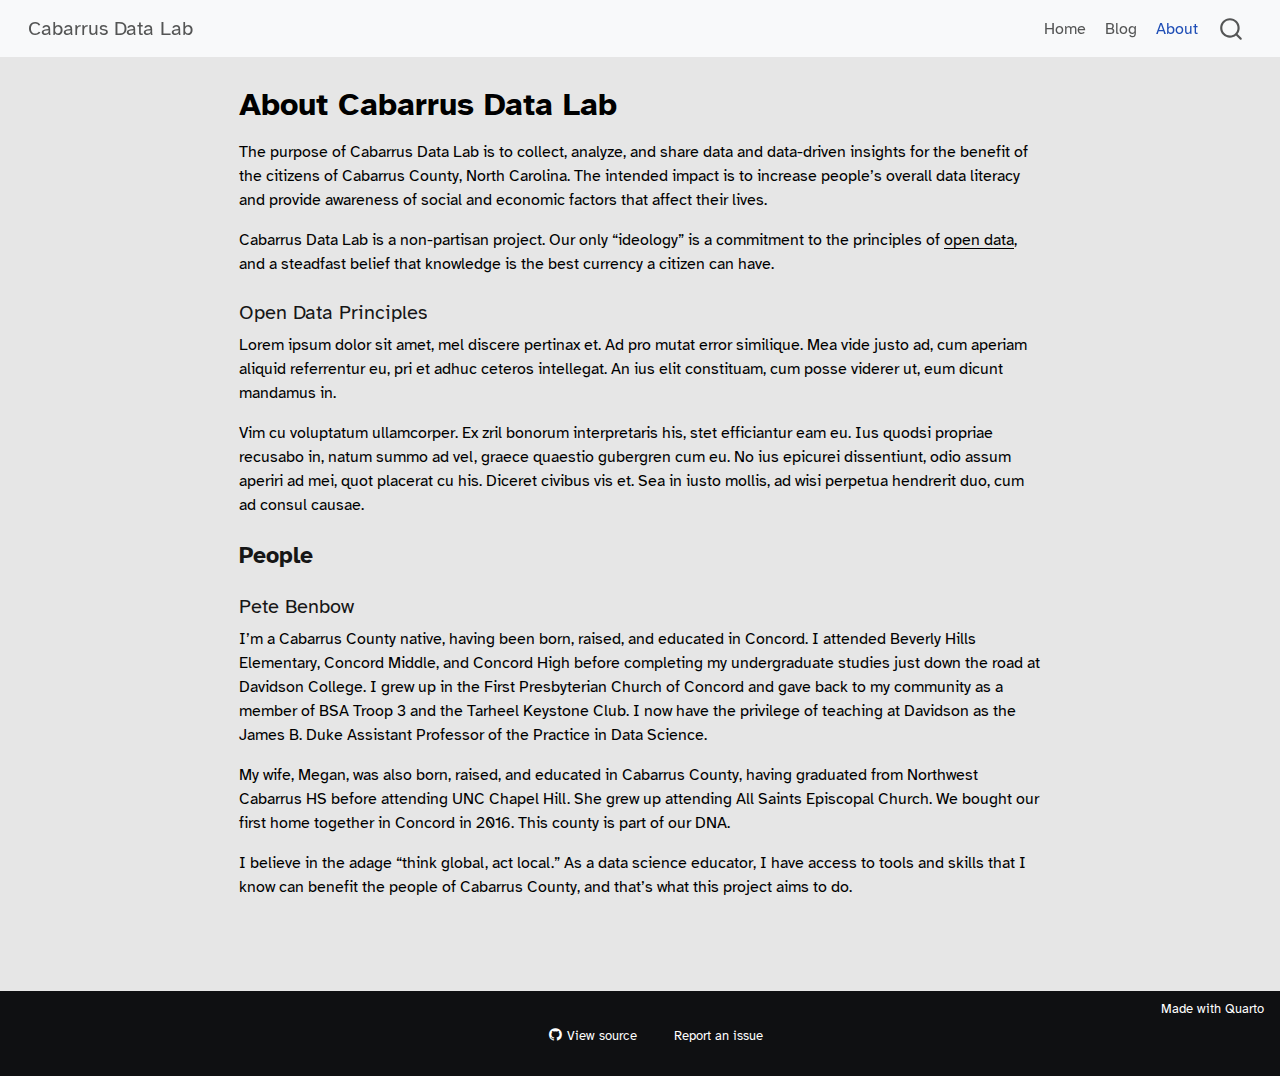
<file: docs/about.html>
<!DOCTYPE html>
<html xmlns="http://www.w3.org/1999/xhtml" lang="en" xml:lang="en"><head>

<meta charset="utf-8">
<meta name="generator" content="quarto-1.6.40">

<meta name="viewport" content="width=device-width, initial-scale=1.0, user-scalable=yes">


<title>About Cabarrus Data Lab – Cabarrus Data Lab</title>
<style>
code{white-space: pre-wrap;}
span.smallcaps{font-variant: small-caps;}
div.columns{display: flex; gap: min(4vw, 1.5em);}
div.column{flex: auto; overflow-x: auto;}
div.hanging-indent{margin-left: 1.5em; text-indent: -1.5em;}
ul.task-list{list-style: none;}
ul.task-list li input[type="checkbox"] {
  width: 0.8em;
  margin: 0 0.8em 0.2em -1em; /* quarto-specific, see https://github.com/quarto-dev/quarto-cli/issues/4556 */ 
  vertical-align: middle;
}
</style>


<script src="site_libs/quarto-nav/quarto-nav.js"></script>
<script src="site_libs/quarto-nav/headroom.min.js"></script>
<script src="site_libs/clipboard/clipboard.min.js"></script>
<script src="site_libs/quarto-search/autocomplete.umd.js"></script>
<script src="site_libs/quarto-search/fuse.min.js"></script>
<script src="site_libs/quarto-search/quarto-search.js"></script>
<meta name="quarto:offset" content="./">
<script src="site_libs/quarto-html/quarto.js"></script>
<script src="site_libs/quarto-html/popper.min.js"></script>
<script src="site_libs/quarto-html/tippy.umd.min.js"></script>
<script src="site_libs/quarto-html/anchor.min.js"></script>
<link href="site_libs/quarto-html/tippy.css" rel="stylesheet">
<link href="site_libs/quarto-html/quarto-syntax-highlighting-549806ee2085284f45b00abea8c6df48.css" rel="stylesheet" id="quarto-text-highlighting-styles">
<script src="site_libs/bootstrap/bootstrap.min.js"></script>
<link href="site_libs/bootstrap/bootstrap-icons.css" rel="stylesheet">
<link href="site_libs/bootstrap/bootstrap-463acdb7d33a78d36c23236640ac153b.min.css" rel="stylesheet" append-hash="true" id="quarto-bootstrap" data-mode="light">
<script id="quarto-search-options" type="application/json">{
  "location": "navbar",
  "copy-button": false,
  "collapse-after": 3,
  "panel-placement": "end",
  "type": "overlay",
  "limit": 50,
  "keyboard-shortcut": [
    "f",
    "/",
    "s"
  ],
  "show-item-context": false,
  "language": {
    "search-no-results-text": "No results",
    "search-matching-documents-text": "matching documents",
    "search-copy-link-title": "Copy link to search",
    "search-hide-matches-text": "Hide additional matches",
    "search-more-match-text": "more match in this document",
    "search-more-matches-text": "more matches in this document",
    "search-clear-button-title": "Clear",
    "search-text-placeholder": "",
    "search-detached-cancel-button-title": "Cancel",
    "search-submit-button-title": "Submit",
    "search-label": "Search"
  }
}</script>


<meta property="og:title" content="About Cabarrus Data Lab – Cabarrus Data Lab">
<meta property="og:description" content="">
<meta property="og:image" content="https://cabarrusdatalab.com/img/cabarrusdatalab.png">
<meta property="og:site_name" content="Cabarrus Data Lab">
<meta property="og:image:height" content="736">
<meta property="og:image:width" content="1408">
</head>

<body class="nav-fixed fullcontent">

<div id="quarto-search-results"></div>
  <header id="quarto-header" class="headroom fixed-top">
    <nav class="navbar navbar-expand-lg " data-bs-theme="dark">
      <div class="navbar-container container-fluid">
      <div class="navbar-brand-container mx-auto">
    <a class="navbar-brand" href="./index.html">
    <span class="navbar-title">Cabarrus Data Lab</span>
    </a>
  </div>
            <div id="quarto-search" class="" title="Search"></div>
          <button class="navbar-toggler" type="button" data-bs-toggle="collapse" data-bs-target="#navbarCollapse" aria-controls="navbarCollapse" role="menu" aria-expanded="false" aria-label="Toggle navigation" onclick="if (window.quartoToggleHeadroom) { window.quartoToggleHeadroom(); }">
  <span class="navbar-toggler-icon"></span>
</button>
          <div class="collapse navbar-collapse" id="navbarCollapse">
            <ul class="navbar-nav navbar-nav-scroll ms-auto">
  <li class="nav-item">
    <a class="nav-link" href="./index.html"> 
<span class="menu-text">Home</span></a>
  </li>  
  <li class="nav-item">
    <a class="nav-link" href="./blog/index.html"> 
<span class="menu-text">Blog</span></a>
  </li>  
  <li class="nav-item">
    <a class="nav-link active" href="./about.html" aria-current="page"> 
<span class="menu-text">About</span></a>
  </li>  
</ul>
          </div> <!-- /navcollapse -->
            <div class="quarto-navbar-tools">
</div>
      </div> <!-- /container-fluid -->
    </nav>
</header>
<!-- content -->
<div id="quarto-content" class="quarto-container page-columns page-rows-contents page-layout-article page-navbar">
<!-- sidebar -->
<!-- margin-sidebar -->
    
<!-- main -->
<main class="content" id="quarto-document-content">

<header id="title-block-header" class="quarto-title-block default">
<div class="quarto-title">
<h1 class="title">About Cabarrus Data Lab</h1>
</div>



<div class="quarto-title-meta">

    
  
    
  </div>
  


</header>


<p>The purpose of Cabarrus Data Lab is to collect, analyze, and share data and data-driven insights for the benefit of the citizens of Cabarrus County, North Carolina. The intended impact is to increase people’s overall data literacy and provide awareness of social and economic factors that affect their lives.</p>
<p>Cabarrus Data Lab is a non-partisan project. Our only “ideology” is a commitment to the principles of <a href="#opendata">open data</a>, and a steadfast belief that knowledge is the best currency a citizen can have.</p>
<section id="opendata" class="level4">
<h4 class="anchored" data-anchor-id="opendata">Open Data Principles</h4>
<p>Lorem ipsum dolor sit amet, mel discere pertinax et. Ad pro mutat error similique. Mea vide justo ad, cum aperiam aliquid referrentur eu, pri et adhuc ceteros intellegat. An ius elit constituam, cum posse viderer ut, eum dicunt mandamus in.</p>
<p>Vim cu voluptatum ullamcorper. Ex zril bonorum interpretaris his, stet efficiantur eam eu. Ius quodsi propriae recusabo in, natum summo ad vel, graece quaestio gubergren cum eu. No ius epicurei dissentiunt, odio assum aperiri ad mei, quot placerat cu his. Diceret civibus vis et. Sea in iusto mollis, ad wisi perpetua hendrerit duo, cum ad consul causae.</p>
</section>
<section id="people" class="level3">
<h3 class="anchored" data-anchor-id="people">People</h3>
<section id="pete-benbow" class="level4">
<h4 class="anchored" data-anchor-id="pete-benbow">Pete Benbow</h4>
<p>I’m a Cabarrus County native, having been born, raised, and educated in Concord. I attended Beverly Hills Elementary, Concord Middle, and Concord High before completing my undergraduate studies just down the road at Davidson College. I grew up in the First Presbyterian Church of Concord and gave back to my community as a member of BSA Troop 3 and the Tarheel Keystone Club. I now have the privilege of teaching at Davidson as the James B. Duke Assistant Professor of the Practice in Data Science.</p>
<p>My wife, Megan, was also born, raised, and educated in Cabarrus County, having graduated from Northwest Cabarrus HS before attending UNC Chapel Hill. She grew up attending All Saints Episcopal Church. We bought our first home together in Concord in 2016. This county is part of our DNA.</p>
<p>I believe in the adage “think global, act local.” As a data science educator, I have access to tools and skills that I know can benefit the people of Cabarrus County, and that’s what this project aims to do.</p>


</section>
</section>

</main> <!-- /main -->
<script id="quarto-html-after-body" type="application/javascript">
window.document.addEventListener("DOMContentLoaded", function (event) {
  const toggleBodyColorMode = (bsSheetEl) => {
    const mode = bsSheetEl.getAttribute("data-mode");
    const bodyEl = window.document.querySelector("body");
    if (mode === "dark") {
      bodyEl.classList.add("quarto-dark");
      bodyEl.classList.remove("quarto-light");
    } else {
      bodyEl.classList.add("quarto-light");
      bodyEl.classList.remove("quarto-dark");
    }
  }
  const toggleBodyColorPrimary = () => {
    const bsSheetEl = window.document.querySelector("link#quarto-bootstrap");
    if (bsSheetEl) {
      toggleBodyColorMode(bsSheetEl);
    }
  }
  toggleBodyColorPrimary();  
  const icon = "";
  const anchorJS = new window.AnchorJS();
  anchorJS.options = {
    placement: 'right',
    icon: icon
  };
  anchorJS.add('.anchored');
  const isCodeAnnotation = (el) => {
    for (const clz of el.classList) {
      if (clz.startsWith('code-annotation-')) {                     
        return true;
      }
    }
    return false;
  }
  const onCopySuccess = function(e) {
    // button target
    const button = e.trigger;
    // don't keep focus
    button.blur();
    // flash "checked"
    button.classList.add('code-copy-button-checked');
    var currentTitle = button.getAttribute("title");
    button.setAttribute("title", "Copied!");
    let tooltip;
    if (window.bootstrap) {
      button.setAttribute("data-bs-toggle", "tooltip");
      button.setAttribute("data-bs-placement", "left");
      button.setAttribute("data-bs-title", "Copied!");
      tooltip = new bootstrap.Tooltip(button, 
        { trigger: "manual", 
          customClass: "code-copy-button-tooltip",
          offset: [0, -8]});
      tooltip.show();    
    }
    setTimeout(function() {
      if (tooltip) {
        tooltip.hide();
        button.removeAttribute("data-bs-title");
        button.removeAttribute("data-bs-toggle");
        button.removeAttribute("data-bs-placement");
      }
      button.setAttribute("title", currentTitle);
      button.classList.remove('code-copy-button-checked');
    }, 1000);
    // clear code selection
    e.clearSelection();
  }
  const getTextToCopy = function(trigger) {
      const codeEl = trigger.previousElementSibling.cloneNode(true);
      for (const childEl of codeEl.children) {
        if (isCodeAnnotation(childEl)) {
          childEl.remove();
        }
      }
      return codeEl.innerText;
  }
  const clipboard = new window.ClipboardJS('.code-copy-button:not([data-in-quarto-modal])', {
    text: getTextToCopy
  });
  clipboard.on('success', onCopySuccess);
  if (window.document.getElementById('quarto-embedded-source-code-modal')) {
    const clipboardModal = new window.ClipboardJS('.code-copy-button[data-in-quarto-modal]', {
      text: getTextToCopy,
      container: window.document.getElementById('quarto-embedded-source-code-modal')
    });
    clipboardModal.on('success', onCopySuccess);
  }
    var localhostRegex = new RegExp(/^(?:http|https):\/\/localhost\:?[0-9]*\//);
    var mailtoRegex = new RegExp(/^mailto:/);
      var filterRegex = new RegExp("https:\/\/cabarrusdatalab\.com");
    var isInternal = (href) => {
        return filterRegex.test(href) || localhostRegex.test(href) || mailtoRegex.test(href);
    }
    // Inspect non-navigation links and adorn them if external
 	var links = window.document.querySelectorAll('a[href]:not(.nav-link):not(.navbar-brand):not(.toc-action):not(.sidebar-link):not(.sidebar-item-toggle):not(.pagination-link):not(.no-external):not([aria-hidden]):not(.dropdown-item):not(.quarto-navigation-tool):not(.about-link)');
    for (var i=0; i<links.length; i++) {
      const link = links[i];
      if (!isInternal(link.href)) {
        // undo the damage that might have been done by quarto-nav.js in the case of
        // links that we want to consider external
        if (link.dataset.originalHref !== undefined) {
          link.href = link.dataset.originalHref;
        }
      }
    }
  function tippyHover(el, contentFn, onTriggerFn, onUntriggerFn) {
    const config = {
      allowHTML: true,
      maxWidth: 500,
      delay: 100,
      arrow: false,
      appendTo: function(el) {
          return el.parentElement;
      },
      interactive: true,
      interactiveBorder: 10,
      theme: 'quarto',
      placement: 'bottom-start',
    };
    if (contentFn) {
      config.content = contentFn;
    }
    if (onTriggerFn) {
      config.onTrigger = onTriggerFn;
    }
    if (onUntriggerFn) {
      config.onUntrigger = onUntriggerFn;
    }
    window.tippy(el, config); 
  }
  const noterefs = window.document.querySelectorAll('a[role="doc-noteref"]');
  for (var i=0; i<noterefs.length; i++) {
    const ref = noterefs[i];
    tippyHover(ref, function() {
      // use id or data attribute instead here
      let href = ref.getAttribute('data-footnote-href') || ref.getAttribute('href');
      try { href = new URL(href).hash; } catch {}
      const id = href.replace(/^#\/?/, "");
      const note = window.document.getElementById(id);
      if (note) {
        return note.innerHTML;
      } else {
        return "";
      }
    });
  }
  const xrefs = window.document.querySelectorAll('a.quarto-xref');
  const processXRef = (id, note) => {
    // Strip column container classes
    const stripColumnClz = (el) => {
      el.classList.remove("page-full", "page-columns");
      if (el.children) {
        for (const child of el.children) {
          stripColumnClz(child);
        }
      }
    }
    stripColumnClz(note)
    if (id === null || id.startsWith('sec-')) {
      // Special case sections, only their first couple elements
      const container = document.createElement("div");
      if (note.children && note.children.length > 2) {
        container.appendChild(note.children[0].cloneNode(true));
        for (let i = 1; i < note.children.length; i++) {
          const child = note.children[i];
          if (child.tagName === "P" && child.innerText === "") {
            continue;
          } else {
            container.appendChild(child.cloneNode(true));
            break;
          }
        }
        if (window.Quarto?.typesetMath) {
          window.Quarto.typesetMath(container);
        }
        return container.innerHTML
      } else {
        if (window.Quarto?.typesetMath) {
          window.Quarto.typesetMath(note);
        }
        return note.innerHTML;
      }
    } else {
      // Remove any anchor links if they are present
      const anchorLink = note.querySelector('a.anchorjs-link');
      if (anchorLink) {
        anchorLink.remove();
      }
      if (window.Quarto?.typesetMath) {
        window.Quarto.typesetMath(note);
      }
      if (note.classList.contains("callout")) {
        return note.outerHTML;
      } else {
        return note.innerHTML;
      }
    }
  }
  for (var i=0; i<xrefs.length; i++) {
    const xref = xrefs[i];
    tippyHover(xref, undefined, function(instance) {
      instance.disable();
      let url = xref.getAttribute('href');
      let hash = undefined; 
      if (url.startsWith('#')) {
        hash = url;
      } else {
        try { hash = new URL(url).hash; } catch {}
      }
      if (hash) {
        const id = hash.replace(/^#\/?/, "");
        const note = window.document.getElementById(id);
        if (note !== null) {
          try {
            const html = processXRef(id, note.cloneNode(true));
            instance.setContent(html);
          } finally {
            instance.enable();
            instance.show();
          }
        } else {
          // See if we can fetch this
          fetch(url.split('#')[0])
          .then(res => res.text())
          .then(html => {
            const parser = new DOMParser();
            const htmlDoc = parser.parseFromString(html, "text/html");
            const note = htmlDoc.getElementById(id);
            if (note !== null) {
              const html = processXRef(id, note);
              instance.setContent(html);
            } 
          }).finally(() => {
            instance.enable();
            instance.show();
          });
        }
      } else {
        // See if we can fetch a full url (with no hash to target)
        // This is a special case and we should probably do some content thinning / targeting
        fetch(url)
        .then(res => res.text())
        .then(html => {
          const parser = new DOMParser();
          const htmlDoc = parser.parseFromString(html, "text/html");
          const note = htmlDoc.querySelector('main.content');
          if (note !== null) {
            // This should only happen for chapter cross references
            // (since there is no id in the URL)
            // remove the first header
            if (note.children.length > 0 && note.children[0].tagName === "HEADER") {
              note.children[0].remove();
            }
            const html = processXRef(null, note);
            instance.setContent(html);
          } 
        }).finally(() => {
          instance.enable();
          instance.show();
        });
      }
    }, function(instance) {
    });
  }
      let selectedAnnoteEl;
      const selectorForAnnotation = ( cell, annotation) => {
        let cellAttr = 'data-code-cell="' + cell + '"';
        let lineAttr = 'data-code-annotation="' +  annotation + '"';
        const selector = 'span[' + cellAttr + '][' + lineAttr + ']';
        return selector;
      }
      const selectCodeLines = (annoteEl) => {
        const doc = window.document;
        const targetCell = annoteEl.getAttribute("data-target-cell");
        const targetAnnotation = annoteEl.getAttribute("data-target-annotation");
        const annoteSpan = window.document.querySelector(selectorForAnnotation(targetCell, targetAnnotation));
        const lines = annoteSpan.getAttribute("data-code-lines").split(",");
        const lineIds = lines.map((line) => {
          return targetCell + "-" + line;
        })
        let top = null;
        let height = null;
        let parent = null;
        if (lineIds.length > 0) {
            //compute the position of the single el (top and bottom and make a div)
            const el = window.document.getElementById(lineIds[0]);
            top = el.offsetTop;
            height = el.offsetHeight;
            parent = el.parentElement.parentElement;
          if (lineIds.length > 1) {
            const lastEl = window.document.getElementById(lineIds[lineIds.length - 1]);
            const bottom = lastEl.offsetTop + lastEl.offsetHeight;
            height = bottom - top;
          }
          if (top !== null && height !== null && parent !== null) {
            // cook up a div (if necessary) and position it 
            let div = window.document.getElementById("code-annotation-line-highlight");
            if (div === null) {
              div = window.document.createElement("div");
              div.setAttribute("id", "code-annotation-line-highlight");
              div.style.position = 'absolute';
              parent.appendChild(div);
            }
            div.style.top = top - 2 + "px";
            div.style.height = height + 4 + "px";
            div.style.left = 0;
            let gutterDiv = window.document.getElementById("code-annotation-line-highlight-gutter");
            if (gutterDiv === null) {
              gutterDiv = window.document.createElement("div");
              gutterDiv.setAttribute("id", "code-annotation-line-highlight-gutter");
              gutterDiv.style.position = 'absolute';
              const codeCell = window.document.getElementById(targetCell);
              const gutter = codeCell.querySelector('.code-annotation-gutter');
              gutter.appendChild(gutterDiv);
            }
            gutterDiv.style.top = top - 2 + "px";
            gutterDiv.style.height = height + 4 + "px";
          }
          selectedAnnoteEl = annoteEl;
        }
      };
      const unselectCodeLines = () => {
        const elementsIds = ["code-annotation-line-highlight", "code-annotation-line-highlight-gutter"];
        elementsIds.forEach((elId) => {
          const div = window.document.getElementById(elId);
          if (div) {
            div.remove();
          }
        });
        selectedAnnoteEl = undefined;
      };
        // Handle positioning of the toggle
    window.addEventListener(
      "resize",
      throttle(() => {
        elRect = undefined;
        if (selectedAnnoteEl) {
          selectCodeLines(selectedAnnoteEl);
        }
      }, 10)
    );
    function throttle(fn, ms) {
    let throttle = false;
    let timer;
      return (...args) => {
        if(!throttle) { // first call gets through
            fn.apply(this, args);
            throttle = true;
        } else { // all the others get throttled
            if(timer) clearTimeout(timer); // cancel #2
            timer = setTimeout(() => {
              fn.apply(this, args);
              timer = throttle = false;
            }, ms);
        }
      };
    }
      // Attach click handler to the DT
      const annoteDls = window.document.querySelectorAll('dt[data-target-cell]');
      for (const annoteDlNode of annoteDls) {
        annoteDlNode.addEventListener('click', (event) => {
          const clickedEl = event.target;
          if (clickedEl !== selectedAnnoteEl) {
            unselectCodeLines();
            const activeEl = window.document.querySelector('dt[data-target-cell].code-annotation-active');
            if (activeEl) {
              activeEl.classList.remove('code-annotation-active');
            }
            selectCodeLines(clickedEl);
            clickedEl.classList.add('code-annotation-active');
          } else {
            // Unselect the line
            unselectCodeLines();
            clickedEl.classList.remove('code-annotation-active');
          }
        });
      }
  const findCites = (el) => {
    const parentEl = el.parentElement;
    if (parentEl) {
      const cites = parentEl.dataset.cites;
      if (cites) {
        return {
          el,
          cites: cites.split(' ')
        };
      } else {
        return findCites(el.parentElement)
      }
    } else {
      return undefined;
    }
  };
  var bibliorefs = window.document.querySelectorAll('a[role="doc-biblioref"]');
  for (var i=0; i<bibliorefs.length; i++) {
    const ref = bibliorefs[i];
    const citeInfo = findCites(ref);
    if (citeInfo) {
      tippyHover(citeInfo.el, function() {
        var popup = window.document.createElement('div');
        citeInfo.cites.forEach(function(cite) {
          var citeDiv = window.document.createElement('div');
          citeDiv.classList.add('hanging-indent');
          citeDiv.classList.add('csl-entry');
          var biblioDiv = window.document.getElementById('ref-' + cite);
          if (biblioDiv) {
            citeDiv.innerHTML = biblioDiv.innerHTML;
          }
          popup.appendChild(citeDiv);
        });
        return popup.innerHTML;
      });
    }
  }
});
</script>
</div> <!-- /content -->
<footer class="footer">
  <div class="nav-footer">
    <div class="nav-footer-left">
      &nbsp;
    </div>   
    <div class="nav-footer-center">
      &nbsp;
    <div class="toc-actions"><ul><li><a href="https://github.com/pebenbow/cabarrus-data-lab/blob/main/about.qmd" class="toc-action"><i class="bi bi-github"></i>View source</a></li><li><a href="https://github.com/pebenbow/cabarrus-data-lab/issues/new" class="toc-action"><i class="bi empty"></i>Report an issue</a></li></ul></div></div>
    <div class="nav-footer-right">
<p>Made with Quarto</p>
</div>
  </div>
</footer>




</body></html>
</file>
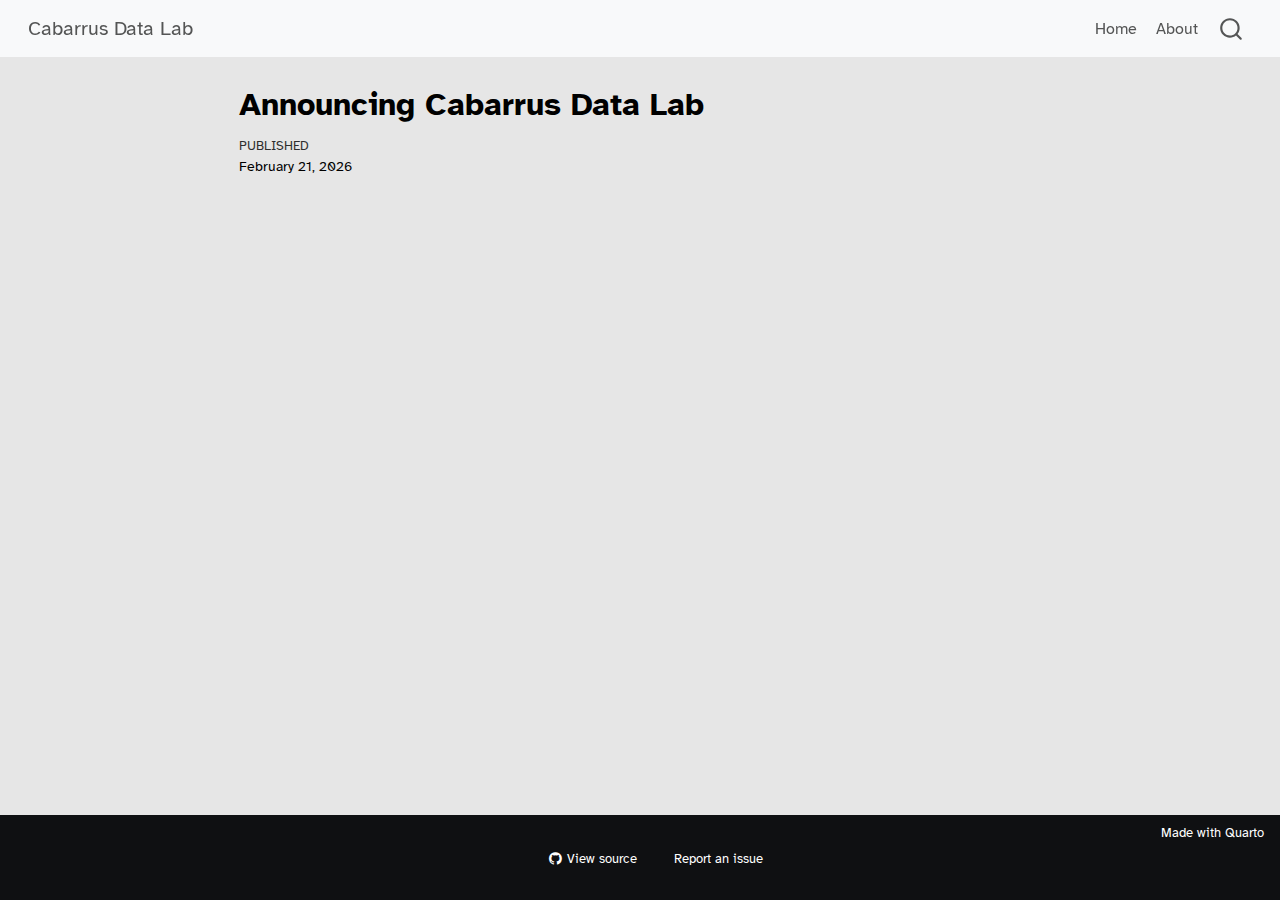
<file: docs/blog/0001-announcing-cdl.html>
<!DOCTYPE html>
<html xmlns="http://www.w3.org/1999/xhtml" lang="en" xml:lang="en"><head>

<meta charset="utf-8">
<meta name="generator" content="quarto-1.6.40">

<meta name="viewport" content="width=device-width, initial-scale=1.0, user-scalable=yes">

<meta name="dcterms.date" content="2026-02-21">

<title>Announcing Cabarrus Data Lab – Cabarrus Data Lab</title>
<style>
code{white-space: pre-wrap;}
span.smallcaps{font-variant: small-caps;}
div.columns{display: flex; gap: min(4vw, 1.5em);}
div.column{flex: auto; overflow-x: auto;}
div.hanging-indent{margin-left: 1.5em; text-indent: -1.5em;}
ul.task-list{list-style: none;}
ul.task-list li input[type="checkbox"] {
  width: 0.8em;
  margin: 0 0.8em 0.2em -1em; /* quarto-specific, see https://github.com/quarto-dev/quarto-cli/issues/4556 */ 
  vertical-align: middle;
}
</style>


<script src="../site_libs/quarto-nav/quarto-nav.js"></script>
<script src="../site_libs/quarto-nav/headroom.min.js"></script>
<script src="../site_libs/clipboard/clipboard.min.js"></script>
<script src="../site_libs/quarto-search/autocomplete.umd.js"></script>
<script src="../site_libs/quarto-search/fuse.min.js"></script>
<script src="../site_libs/quarto-search/quarto-search.js"></script>
<meta name="quarto:offset" content="../">
<script src="../site_libs/quarto-html/quarto.js"></script>
<script src="../site_libs/quarto-html/popper.min.js"></script>
<script src="../site_libs/quarto-html/tippy.umd.min.js"></script>
<script src="../site_libs/quarto-html/anchor.min.js"></script>
<link href="../site_libs/quarto-html/tippy.css" rel="stylesheet">
<link href="../site_libs/quarto-html/quarto-syntax-highlighting-549806ee2085284f45b00abea8c6df48.css" rel="stylesheet" id="quarto-text-highlighting-styles">
<script src="../site_libs/bootstrap/bootstrap.min.js"></script>
<link href="../site_libs/bootstrap/bootstrap-icons.css" rel="stylesheet">
<link href="../site_libs/bootstrap/bootstrap-463acdb7d33a78d36c23236640ac153b.min.css" rel="stylesheet" append-hash="true" id="quarto-bootstrap" data-mode="light">
<script id="quarto-search-options" type="application/json">{
  "location": "navbar",
  "copy-button": false,
  "collapse-after": 3,
  "panel-placement": "end",
  "type": "overlay",
  "limit": 50,
  "keyboard-shortcut": [
    "f",
    "/",
    "s"
  ],
  "show-item-context": false,
  "language": {
    "search-no-results-text": "No results",
    "search-matching-documents-text": "matching documents",
    "search-copy-link-title": "Copy link to search",
    "search-hide-matches-text": "Hide additional matches",
    "search-more-match-text": "more match in this document",
    "search-more-matches-text": "more matches in this document",
    "search-clear-button-title": "Clear",
    "search-text-placeholder": "",
    "search-detached-cancel-button-title": "Cancel",
    "search-submit-button-title": "Submit",
    "search-label": "Search"
  }
}</script>


<meta property="og:title" content="Announcing Cabarrus Data Lab – Cabarrus Data Lab">
<meta property="og:site_name" content="Cabarrus Data Lab">
</head>

<body class="nav-fixed fullcontent">

<div id="quarto-search-results"></div>
  <header id="quarto-header" class="headroom fixed-top">
    <nav class="navbar navbar-expand-lg " data-bs-theme="dark">
      <div class="navbar-container container-fluid">
      <div class="navbar-brand-container mx-auto">
    <a class="navbar-brand" href="../index.html">
    <span class="navbar-title">Cabarrus Data Lab</span>
    </a>
  </div>
            <div id="quarto-search" class="" title="Search"></div>
          <button class="navbar-toggler" type="button" data-bs-toggle="collapse" data-bs-target="#navbarCollapse" aria-controls="navbarCollapse" role="menu" aria-expanded="false" aria-label="Toggle navigation" onclick="if (window.quartoToggleHeadroom) { window.quartoToggleHeadroom(); }">
  <span class="navbar-toggler-icon"></span>
</button>
          <div class="collapse navbar-collapse" id="navbarCollapse">
            <ul class="navbar-nav navbar-nav-scroll ms-auto">
  <li class="nav-item">
    <a class="nav-link" href="../index.html"> 
<span class="menu-text">Home</span></a>
  </li>  
  <li class="nav-item">
    <a class="nav-link" href="../about.html"> 
<span class="menu-text">About</span></a>
  </li>  
</ul>
          </div> <!-- /navcollapse -->
            <div class="quarto-navbar-tools">
</div>
      </div> <!-- /container-fluid -->
    </nav>
</header>
<!-- content -->
<div id="quarto-content" class="quarto-container page-columns page-rows-contents page-layout-article page-navbar">
<!-- sidebar -->
<!-- margin-sidebar -->
    
<!-- main -->
<main class="content" id="quarto-document-content">

<header id="title-block-header" class="quarto-title-block default">
<div class="quarto-title">
<h1 class="title">Announcing Cabarrus Data Lab</h1>
</div>



<div class="quarto-title-meta">

    
    <div>
    <div class="quarto-title-meta-heading">Published</div>
    <div class="quarto-title-meta-contents">
      <p class="date">February 21, 2026</p>
    </div>
  </div>
  
    
  </div>
  


</header>





</main> <!-- /main -->
<script id="quarto-html-after-body" type="application/javascript">
window.document.addEventListener("DOMContentLoaded", function (event) {
  const toggleBodyColorMode = (bsSheetEl) => {
    const mode = bsSheetEl.getAttribute("data-mode");
    const bodyEl = window.document.querySelector("body");
    if (mode === "dark") {
      bodyEl.classList.add("quarto-dark");
      bodyEl.classList.remove("quarto-light");
    } else {
      bodyEl.classList.add("quarto-light");
      bodyEl.classList.remove("quarto-dark");
    }
  }
  const toggleBodyColorPrimary = () => {
    const bsSheetEl = window.document.querySelector("link#quarto-bootstrap");
    if (bsSheetEl) {
      toggleBodyColorMode(bsSheetEl);
    }
  }
  toggleBodyColorPrimary();  
  const icon = "";
  const anchorJS = new window.AnchorJS();
  anchorJS.options = {
    placement: 'right',
    icon: icon
  };
  anchorJS.add('.anchored');
  const isCodeAnnotation = (el) => {
    for (const clz of el.classList) {
      if (clz.startsWith('code-annotation-')) {                     
        return true;
      }
    }
    return false;
  }
  const onCopySuccess = function(e) {
    // button target
    const button = e.trigger;
    // don't keep focus
    button.blur();
    // flash "checked"
    button.classList.add('code-copy-button-checked');
    var currentTitle = button.getAttribute("title");
    button.setAttribute("title", "Copied!");
    let tooltip;
    if (window.bootstrap) {
      button.setAttribute("data-bs-toggle", "tooltip");
      button.setAttribute("data-bs-placement", "left");
      button.setAttribute("data-bs-title", "Copied!");
      tooltip = new bootstrap.Tooltip(button, 
        { trigger: "manual", 
          customClass: "code-copy-button-tooltip",
          offset: [0, -8]});
      tooltip.show();    
    }
    setTimeout(function() {
      if (tooltip) {
        tooltip.hide();
        button.removeAttribute("data-bs-title");
        button.removeAttribute("data-bs-toggle");
        button.removeAttribute("data-bs-placement");
      }
      button.setAttribute("title", currentTitle);
      button.classList.remove('code-copy-button-checked');
    }, 1000);
    // clear code selection
    e.clearSelection();
  }
  const getTextToCopy = function(trigger) {
      const codeEl = trigger.previousElementSibling.cloneNode(true);
      for (const childEl of codeEl.children) {
        if (isCodeAnnotation(childEl)) {
          childEl.remove();
        }
      }
      return codeEl.innerText;
  }
  const clipboard = new window.ClipboardJS('.code-copy-button:not([data-in-quarto-modal])', {
    text: getTextToCopy
  });
  clipboard.on('success', onCopySuccess);
  if (window.document.getElementById('quarto-embedded-source-code-modal')) {
    const clipboardModal = new window.ClipboardJS('.code-copy-button[data-in-quarto-modal]', {
      text: getTextToCopy,
      container: window.document.getElementById('quarto-embedded-source-code-modal')
    });
    clipboardModal.on('success', onCopySuccess);
  }
    var localhostRegex = new RegExp(/^(?:http|https):\/\/localhost\:?[0-9]*\//);
    var mailtoRegex = new RegExp(/^mailto:/);
      var filterRegex = new RegExp("https:\/\/cabarrusdatalab\.com");
    var isInternal = (href) => {
        return filterRegex.test(href) || localhostRegex.test(href) || mailtoRegex.test(href);
    }
    // Inspect non-navigation links and adorn them if external
 	var links = window.document.querySelectorAll('a[href]:not(.nav-link):not(.navbar-brand):not(.toc-action):not(.sidebar-link):not(.sidebar-item-toggle):not(.pagination-link):not(.no-external):not([aria-hidden]):not(.dropdown-item):not(.quarto-navigation-tool):not(.about-link)');
    for (var i=0; i<links.length; i++) {
      const link = links[i];
      if (!isInternal(link.href)) {
        // undo the damage that might have been done by quarto-nav.js in the case of
        // links that we want to consider external
        if (link.dataset.originalHref !== undefined) {
          link.href = link.dataset.originalHref;
        }
      }
    }
  function tippyHover(el, contentFn, onTriggerFn, onUntriggerFn) {
    const config = {
      allowHTML: true,
      maxWidth: 500,
      delay: 100,
      arrow: false,
      appendTo: function(el) {
          return el.parentElement;
      },
      interactive: true,
      interactiveBorder: 10,
      theme: 'quarto',
      placement: 'bottom-start',
    };
    if (contentFn) {
      config.content = contentFn;
    }
    if (onTriggerFn) {
      config.onTrigger = onTriggerFn;
    }
    if (onUntriggerFn) {
      config.onUntrigger = onUntriggerFn;
    }
    window.tippy(el, config); 
  }
  const noterefs = window.document.querySelectorAll('a[role="doc-noteref"]');
  for (var i=0; i<noterefs.length; i++) {
    const ref = noterefs[i];
    tippyHover(ref, function() {
      // use id or data attribute instead here
      let href = ref.getAttribute('data-footnote-href') || ref.getAttribute('href');
      try { href = new URL(href).hash; } catch {}
      const id = href.replace(/^#\/?/, "");
      const note = window.document.getElementById(id);
      if (note) {
        return note.innerHTML;
      } else {
        return "";
      }
    });
  }
  const xrefs = window.document.querySelectorAll('a.quarto-xref');
  const processXRef = (id, note) => {
    // Strip column container classes
    const stripColumnClz = (el) => {
      el.classList.remove("page-full", "page-columns");
      if (el.children) {
        for (const child of el.children) {
          stripColumnClz(child);
        }
      }
    }
    stripColumnClz(note)
    if (id === null || id.startsWith('sec-')) {
      // Special case sections, only their first couple elements
      const container = document.createElement("div");
      if (note.children && note.children.length > 2) {
        container.appendChild(note.children[0].cloneNode(true));
        for (let i = 1; i < note.children.length; i++) {
          const child = note.children[i];
          if (child.tagName === "P" && child.innerText === "") {
            continue;
          } else {
            container.appendChild(child.cloneNode(true));
            break;
          }
        }
        if (window.Quarto?.typesetMath) {
          window.Quarto.typesetMath(container);
        }
        return container.innerHTML
      } else {
        if (window.Quarto?.typesetMath) {
          window.Quarto.typesetMath(note);
        }
        return note.innerHTML;
      }
    } else {
      // Remove any anchor links if they are present
      const anchorLink = note.querySelector('a.anchorjs-link');
      if (anchorLink) {
        anchorLink.remove();
      }
      if (window.Quarto?.typesetMath) {
        window.Quarto.typesetMath(note);
      }
      if (note.classList.contains("callout")) {
        return note.outerHTML;
      } else {
        return note.innerHTML;
      }
    }
  }
  for (var i=0; i<xrefs.length; i++) {
    const xref = xrefs[i];
    tippyHover(xref, undefined, function(instance) {
      instance.disable();
      let url = xref.getAttribute('href');
      let hash = undefined; 
      if (url.startsWith('#')) {
        hash = url;
      } else {
        try { hash = new URL(url).hash; } catch {}
      }
      if (hash) {
        const id = hash.replace(/^#\/?/, "");
        const note = window.document.getElementById(id);
        if (note !== null) {
          try {
            const html = processXRef(id, note.cloneNode(true));
            instance.setContent(html);
          } finally {
            instance.enable();
            instance.show();
          }
        } else {
          // See if we can fetch this
          fetch(url.split('#')[0])
          .then(res => res.text())
          .then(html => {
            const parser = new DOMParser();
            const htmlDoc = parser.parseFromString(html, "text/html");
            const note = htmlDoc.getElementById(id);
            if (note !== null) {
              const html = processXRef(id, note);
              instance.setContent(html);
            } 
          }).finally(() => {
            instance.enable();
            instance.show();
          });
        }
      } else {
        // See if we can fetch a full url (with no hash to target)
        // This is a special case and we should probably do some content thinning / targeting
        fetch(url)
        .then(res => res.text())
        .then(html => {
          const parser = new DOMParser();
          const htmlDoc = parser.parseFromString(html, "text/html");
          const note = htmlDoc.querySelector('main.content');
          if (note !== null) {
            // This should only happen for chapter cross references
            // (since there is no id in the URL)
            // remove the first header
            if (note.children.length > 0 && note.children[0].tagName === "HEADER") {
              note.children[0].remove();
            }
            const html = processXRef(null, note);
            instance.setContent(html);
          } 
        }).finally(() => {
          instance.enable();
          instance.show();
        });
      }
    }, function(instance) {
    });
  }
      let selectedAnnoteEl;
      const selectorForAnnotation = ( cell, annotation) => {
        let cellAttr = 'data-code-cell="' + cell + '"';
        let lineAttr = 'data-code-annotation="' +  annotation + '"';
        const selector = 'span[' + cellAttr + '][' + lineAttr + ']';
        return selector;
      }
      const selectCodeLines = (annoteEl) => {
        const doc = window.document;
        const targetCell = annoteEl.getAttribute("data-target-cell");
        const targetAnnotation = annoteEl.getAttribute("data-target-annotation");
        const annoteSpan = window.document.querySelector(selectorForAnnotation(targetCell, targetAnnotation));
        const lines = annoteSpan.getAttribute("data-code-lines").split(",");
        const lineIds = lines.map((line) => {
          return targetCell + "-" + line;
        })
        let top = null;
        let height = null;
        let parent = null;
        if (lineIds.length > 0) {
            //compute the position of the single el (top and bottom and make a div)
            const el = window.document.getElementById(lineIds[0]);
            top = el.offsetTop;
            height = el.offsetHeight;
            parent = el.parentElement.parentElement;
          if (lineIds.length > 1) {
            const lastEl = window.document.getElementById(lineIds[lineIds.length - 1]);
            const bottom = lastEl.offsetTop + lastEl.offsetHeight;
            height = bottom - top;
          }
          if (top !== null && height !== null && parent !== null) {
            // cook up a div (if necessary) and position it 
            let div = window.document.getElementById("code-annotation-line-highlight");
            if (div === null) {
              div = window.document.createElement("div");
              div.setAttribute("id", "code-annotation-line-highlight");
              div.style.position = 'absolute';
              parent.appendChild(div);
            }
            div.style.top = top - 2 + "px";
            div.style.height = height + 4 + "px";
            div.style.left = 0;
            let gutterDiv = window.document.getElementById("code-annotation-line-highlight-gutter");
            if (gutterDiv === null) {
              gutterDiv = window.document.createElement("div");
              gutterDiv.setAttribute("id", "code-annotation-line-highlight-gutter");
              gutterDiv.style.position = 'absolute';
              const codeCell = window.document.getElementById(targetCell);
              const gutter = codeCell.querySelector('.code-annotation-gutter');
              gutter.appendChild(gutterDiv);
            }
            gutterDiv.style.top = top - 2 + "px";
            gutterDiv.style.height = height + 4 + "px";
          }
          selectedAnnoteEl = annoteEl;
        }
      };
      const unselectCodeLines = () => {
        const elementsIds = ["code-annotation-line-highlight", "code-annotation-line-highlight-gutter"];
        elementsIds.forEach((elId) => {
          const div = window.document.getElementById(elId);
          if (div) {
            div.remove();
          }
        });
        selectedAnnoteEl = undefined;
      };
        // Handle positioning of the toggle
    window.addEventListener(
      "resize",
      throttle(() => {
        elRect = undefined;
        if (selectedAnnoteEl) {
          selectCodeLines(selectedAnnoteEl);
        }
      }, 10)
    );
    function throttle(fn, ms) {
    let throttle = false;
    let timer;
      return (...args) => {
        if(!throttle) { // first call gets through
            fn.apply(this, args);
            throttle = true;
        } else { // all the others get throttled
            if(timer) clearTimeout(timer); // cancel #2
            timer = setTimeout(() => {
              fn.apply(this, args);
              timer = throttle = false;
            }, ms);
        }
      };
    }
      // Attach click handler to the DT
      const annoteDls = window.document.querySelectorAll('dt[data-target-cell]');
      for (const annoteDlNode of annoteDls) {
        annoteDlNode.addEventListener('click', (event) => {
          const clickedEl = event.target;
          if (clickedEl !== selectedAnnoteEl) {
            unselectCodeLines();
            const activeEl = window.document.querySelector('dt[data-target-cell].code-annotation-active');
            if (activeEl) {
              activeEl.classList.remove('code-annotation-active');
            }
            selectCodeLines(clickedEl);
            clickedEl.classList.add('code-annotation-active');
          } else {
            // Unselect the line
            unselectCodeLines();
            clickedEl.classList.remove('code-annotation-active');
          }
        });
      }
  const findCites = (el) => {
    const parentEl = el.parentElement;
    if (parentEl) {
      const cites = parentEl.dataset.cites;
      if (cites) {
        return {
          el,
          cites: cites.split(' ')
        };
      } else {
        return findCites(el.parentElement)
      }
    } else {
      return undefined;
    }
  };
  var bibliorefs = window.document.querySelectorAll('a[role="doc-biblioref"]');
  for (var i=0; i<bibliorefs.length; i++) {
    const ref = bibliorefs[i];
    const citeInfo = findCites(ref);
    if (citeInfo) {
      tippyHover(citeInfo.el, function() {
        var popup = window.document.createElement('div');
        citeInfo.cites.forEach(function(cite) {
          var citeDiv = window.document.createElement('div');
          citeDiv.classList.add('hanging-indent');
          citeDiv.classList.add('csl-entry');
          var biblioDiv = window.document.getElementById('ref-' + cite);
          if (biblioDiv) {
            citeDiv.innerHTML = biblioDiv.innerHTML;
          }
          popup.appendChild(citeDiv);
        });
        return popup.innerHTML;
      });
    }
  }
});
</script>
</div> <!-- /content -->
<footer class="footer">
  <div class="nav-footer">
    <div class="nav-footer-left">
      &nbsp;
    </div>   
    <div class="nav-footer-center">
      &nbsp;
    <div class="toc-actions"><ul><li><a href="https://github.com/pebenbow/cabarrus-data-lab/blob/main/blog/0001-announcing-cdl.qmd" class="toc-action"><i class="bi bi-github"></i>View source</a></li><li><a href="https://github.com/pebenbow/cabarrus-data-lab/issues/new" class="toc-action"><i class="bi empty"></i>Report an issue</a></li></ul></div></div>
    <div class="nav-footer-right">
<p>Made with Quarto</p>
</div>
  </div>
</footer>




</body></html>
</file>
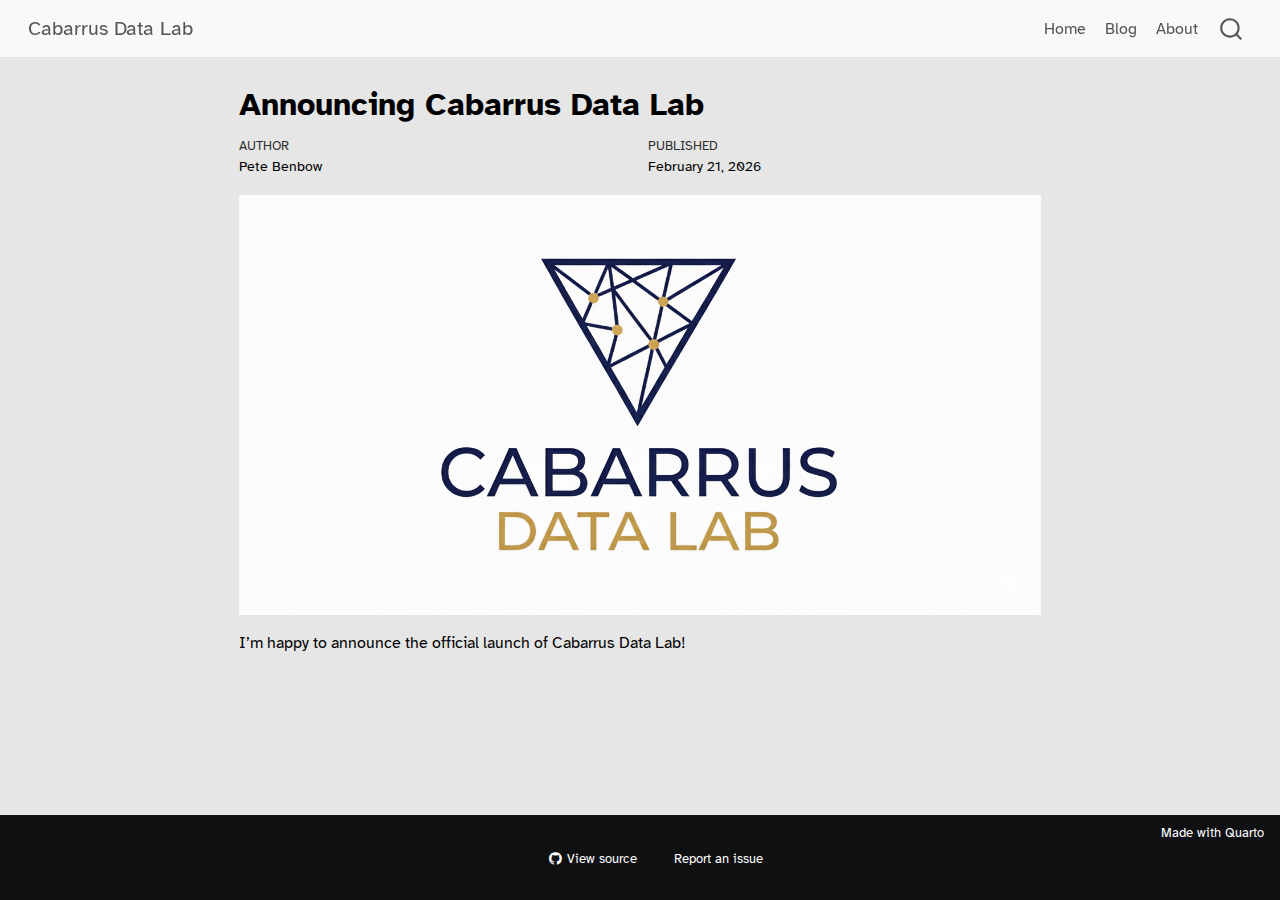
<file: docs/blog/posts/0001-announcing-cdl.html>
<!DOCTYPE html>
<html xmlns="http://www.w3.org/1999/xhtml" lang="en" xml:lang="en"><head>

<meta charset="utf-8">
<meta name="generator" content="quarto-1.6.40">

<meta name="viewport" content="width=device-width, initial-scale=1.0, user-scalable=yes">

<meta name="author" content="Pete Benbow">
<meta name="dcterms.date" content="2026-02-21">

<title>Announcing Cabarrus Data Lab – Cabarrus Data Lab</title>
<style>
code{white-space: pre-wrap;}
span.smallcaps{font-variant: small-caps;}
div.columns{display: flex; gap: min(4vw, 1.5em);}
div.column{flex: auto; overflow-x: auto;}
div.hanging-indent{margin-left: 1.5em; text-indent: -1.5em;}
ul.task-list{list-style: none;}
ul.task-list li input[type="checkbox"] {
  width: 0.8em;
  margin: 0 0.8em 0.2em -1em; /* quarto-specific, see https://github.com/quarto-dev/quarto-cli/issues/4556 */ 
  vertical-align: middle;
}
</style>


<script src="../../site_libs/quarto-nav/quarto-nav.js"></script>
<script src="../../site_libs/quarto-nav/headroom.min.js"></script>
<script src="../../site_libs/clipboard/clipboard.min.js"></script>
<script src="../../site_libs/quarto-search/autocomplete.umd.js"></script>
<script src="../../site_libs/quarto-search/fuse.min.js"></script>
<script src="../../site_libs/quarto-search/quarto-search.js"></script>
<meta name="quarto:offset" content="../../">
<script src="../../site_libs/quarto-html/quarto.js"></script>
<script src="../../site_libs/quarto-html/popper.min.js"></script>
<script src="../../site_libs/quarto-html/tippy.umd.min.js"></script>
<script src="../../site_libs/quarto-html/anchor.min.js"></script>
<link href="../../site_libs/quarto-html/tippy.css" rel="stylesheet">
<link href="../../site_libs/quarto-html/quarto-syntax-highlighting-549806ee2085284f45b00abea8c6df48.css" rel="stylesheet" id="quarto-text-highlighting-styles">
<script src="../../site_libs/bootstrap/bootstrap.min.js"></script>
<link href="../../site_libs/bootstrap/bootstrap-icons.css" rel="stylesheet">
<link href="../../site_libs/bootstrap/bootstrap-463acdb7d33a78d36c23236640ac153b.min.css" rel="stylesheet" append-hash="true" id="quarto-bootstrap" data-mode="light">
<script id="quarto-search-options" type="application/json">{
  "location": "navbar",
  "copy-button": false,
  "collapse-after": 3,
  "panel-placement": "end",
  "type": "overlay",
  "limit": 50,
  "keyboard-shortcut": [
    "f",
    "/",
    "s"
  ],
  "show-item-context": false,
  "language": {
    "search-no-results-text": "No results",
    "search-matching-documents-text": "matching documents",
    "search-copy-link-title": "Copy link to search",
    "search-hide-matches-text": "Hide additional matches",
    "search-more-match-text": "more match in this document",
    "search-more-matches-text": "more matches in this document",
    "search-clear-button-title": "Clear",
    "search-text-placeholder": "",
    "search-detached-cancel-button-title": "Cancel",
    "search-submit-button-title": "Submit",
    "search-label": "Search"
  }
}</script>


<meta property="og:title" content="Announcing Cabarrus Data Lab – Cabarrus Data Lab">
<meta property="og:description" content="">
<meta property="og:image" content="https://cabarrusdatalab.com/img/cabarrusdatalab.png">
<meta property="og:site_name" content="Cabarrus Data Lab">
<meta property="og:image:height" content="736">
<meta property="og:image:width" content="1408">
</head>

<body class="nav-fixed fullcontent">

<div id="quarto-search-results"></div>
  <header id="quarto-header" class="headroom fixed-top">
    <nav class="navbar navbar-expand-lg " data-bs-theme="dark">
      <div class="navbar-container container-fluid">
      <div class="navbar-brand-container mx-auto">
    <a class="navbar-brand" href="../../index.html">
    <span class="navbar-title">Cabarrus Data Lab</span>
    </a>
  </div>
            <div id="quarto-search" class="" title="Search"></div>
          <button class="navbar-toggler" type="button" data-bs-toggle="collapse" data-bs-target="#navbarCollapse" aria-controls="navbarCollapse" role="menu" aria-expanded="false" aria-label="Toggle navigation" onclick="if (window.quartoToggleHeadroom) { window.quartoToggleHeadroom(); }">
  <span class="navbar-toggler-icon"></span>
</button>
          <div class="collapse navbar-collapse" id="navbarCollapse">
            <ul class="navbar-nav navbar-nav-scroll ms-auto">
  <li class="nav-item">
    <a class="nav-link" href="../../index.html"> 
<span class="menu-text">Home</span></a>
  </li>  
  <li class="nav-item">
    <a class="nav-link" href="../../blog/index.html"> 
<span class="menu-text">Blog</span></a>
  </li>  
  <li class="nav-item">
    <a class="nav-link" href="../../about.html"> 
<span class="menu-text">About</span></a>
  </li>  
</ul>
          </div> <!-- /navcollapse -->
            <div class="quarto-navbar-tools">
</div>
      </div> <!-- /container-fluid -->
    </nav>
</header>
<!-- content -->
<div id="quarto-content" class="quarto-container page-columns page-rows-contents page-layout-article page-navbar">
<!-- sidebar -->
<!-- margin-sidebar -->
    
<!-- main -->
<main class="content" id="quarto-document-content">

<header id="title-block-header" class="quarto-title-block default">
<div class="quarto-title">
<h1 class="title">Announcing Cabarrus Data Lab</h1>
</div>



<div class="quarto-title-meta">

    <div>
    <div class="quarto-title-meta-heading">Author</div>
    <div class="quarto-title-meta-contents">
             <p>Pete Benbow </p>
          </div>
  </div>
    
    <div>
    <div class="quarto-title-meta-heading">Published</div>
    <div class="quarto-title-meta-contents">
      <p class="date">February 21, 2026</p>
    </div>
  </div>
  
    
  </div>
  


</header>


<p><img src="../../img/cabarrusdatalab.png" class="img-fluid"></p>
<p>I’m happy to announce the official launch of Cabarrus Data Lab!</p>



</main> <!-- /main -->
<script id="quarto-html-after-body" type="application/javascript">
window.document.addEventListener("DOMContentLoaded", function (event) {
  const toggleBodyColorMode = (bsSheetEl) => {
    const mode = bsSheetEl.getAttribute("data-mode");
    const bodyEl = window.document.querySelector("body");
    if (mode === "dark") {
      bodyEl.classList.add("quarto-dark");
      bodyEl.classList.remove("quarto-light");
    } else {
      bodyEl.classList.add("quarto-light");
      bodyEl.classList.remove("quarto-dark");
    }
  }
  const toggleBodyColorPrimary = () => {
    const bsSheetEl = window.document.querySelector("link#quarto-bootstrap");
    if (bsSheetEl) {
      toggleBodyColorMode(bsSheetEl);
    }
  }
  toggleBodyColorPrimary();  
  const icon = "";
  const anchorJS = new window.AnchorJS();
  anchorJS.options = {
    placement: 'right',
    icon: icon
  };
  anchorJS.add('.anchored');
  const isCodeAnnotation = (el) => {
    for (const clz of el.classList) {
      if (clz.startsWith('code-annotation-')) {                     
        return true;
      }
    }
    return false;
  }
  const onCopySuccess = function(e) {
    // button target
    const button = e.trigger;
    // don't keep focus
    button.blur();
    // flash "checked"
    button.classList.add('code-copy-button-checked');
    var currentTitle = button.getAttribute("title");
    button.setAttribute("title", "Copied!");
    let tooltip;
    if (window.bootstrap) {
      button.setAttribute("data-bs-toggle", "tooltip");
      button.setAttribute("data-bs-placement", "left");
      button.setAttribute("data-bs-title", "Copied!");
      tooltip = new bootstrap.Tooltip(button, 
        { trigger: "manual", 
          customClass: "code-copy-button-tooltip",
          offset: [0, -8]});
      tooltip.show();    
    }
    setTimeout(function() {
      if (tooltip) {
        tooltip.hide();
        button.removeAttribute("data-bs-title");
        button.removeAttribute("data-bs-toggle");
        button.removeAttribute("data-bs-placement");
      }
      button.setAttribute("title", currentTitle);
      button.classList.remove('code-copy-button-checked');
    }, 1000);
    // clear code selection
    e.clearSelection();
  }
  const getTextToCopy = function(trigger) {
      const codeEl = trigger.previousElementSibling.cloneNode(true);
      for (const childEl of codeEl.children) {
        if (isCodeAnnotation(childEl)) {
          childEl.remove();
        }
      }
      return codeEl.innerText;
  }
  const clipboard = new window.ClipboardJS('.code-copy-button:not([data-in-quarto-modal])', {
    text: getTextToCopy
  });
  clipboard.on('success', onCopySuccess);
  if (window.document.getElementById('quarto-embedded-source-code-modal')) {
    const clipboardModal = new window.ClipboardJS('.code-copy-button[data-in-quarto-modal]', {
      text: getTextToCopy,
      container: window.document.getElementById('quarto-embedded-source-code-modal')
    });
    clipboardModal.on('success', onCopySuccess);
  }
    var localhostRegex = new RegExp(/^(?:http|https):\/\/localhost\:?[0-9]*\//);
    var mailtoRegex = new RegExp(/^mailto:/);
      var filterRegex = new RegExp("https:\/\/cabarrusdatalab\.com");
    var isInternal = (href) => {
        return filterRegex.test(href) || localhostRegex.test(href) || mailtoRegex.test(href);
    }
    // Inspect non-navigation links and adorn them if external
 	var links = window.document.querySelectorAll('a[href]:not(.nav-link):not(.navbar-brand):not(.toc-action):not(.sidebar-link):not(.sidebar-item-toggle):not(.pagination-link):not(.no-external):not([aria-hidden]):not(.dropdown-item):not(.quarto-navigation-tool):not(.about-link)');
    for (var i=0; i<links.length; i++) {
      const link = links[i];
      if (!isInternal(link.href)) {
        // undo the damage that might have been done by quarto-nav.js in the case of
        // links that we want to consider external
        if (link.dataset.originalHref !== undefined) {
          link.href = link.dataset.originalHref;
        }
      }
    }
  function tippyHover(el, contentFn, onTriggerFn, onUntriggerFn) {
    const config = {
      allowHTML: true,
      maxWidth: 500,
      delay: 100,
      arrow: false,
      appendTo: function(el) {
          return el.parentElement;
      },
      interactive: true,
      interactiveBorder: 10,
      theme: 'quarto',
      placement: 'bottom-start',
    };
    if (contentFn) {
      config.content = contentFn;
    }
    if (onTriggerFn) {
      config.onTrigger = onTriggerFn;
    }
    if (onUntriggerFn) {
      config.onUntrigger = onUntriggerFn;
    }
    window.tippy(el, config); 
  }
  const noterefs = window.document.querySelectorAll('a[role="doc-noteref"]');
  for (var i=0; i<noterefs.length; i++) {
    const ref = noterefs[i];
    tippyHover(ref, function() {
      // use id or data attribute instead here
      let href = ref.getAttribute('data-footnote-href') || ref.getAttribute('href');
      try { href = new URL(href).hash; } catch {}
      const id = href.replace(/^#\/?/, "");
      const note = window.document.getElementById(id);
      if (note) {
        return note.innerHTML;
      } else {
        return "";
      }
    });
  }
  const xrefs = window.document.querySelectorAll('a.quarto-xref');
  const processXRef = (id, note) => {
    // Strip column container classes
    const stripColumnClz = (el) => {
      el.classList.remove("page-full", "page-columns");
      if (el.children) {
        for (const child of el.children) {
          stripColumnClz(child);
        }
      }
    }
    stripColumnClz(note)
    if (id === null || id.startsWith('sec-')) {
      // Special case sections, only their first couple elements
      const container = document.createElement("div");
      if (note.children && note.children.length > 2) {
        container.appendChild(note.children[0].cloneNode(true));
        for (let i = 1; i < note.children.length; i++) {
          const child = note.children[i];
          if (child.tagName === "P" && child.innerText === "") {
            continue;
          } else {
            container.appendChild(child.cloneNode(true));
            break;
          }
        }
        if (window.Quarto?.typesetMath) {
          window.Quarto.typesetMath(container);
        }
        return container.innerHTML
      } else {
        if (window.Quarto?.typesetMath) {
          window.Quarto.typesetMath(note);
        }
        return note.innerHTML;
      }
    } else {
      // Remove any anchor links if they are present
      const anchorLink = note.querySelector('a.anchorjs-link');
      if (anchorLink) {
        anchorLink.remove();
      }
      if (window.Quarto?.typesetMath) {
        window.Quarto.typesetMath(note);
      }
      if (note.classList.contains("callout")) {
        return note.outerHTML;
      } else {
        return note.innerHTML;
      }
    }
  }
  for (var i=0; i<xrefs.length; i++) {
    const xref = xrefs[i];
    tippyHover(xref, undefined, function(instance) {
      instance.disable();
      let url = xref.getAttribute('href');
      let hash = undefined; 
      if (url.startsWith('#')) {
        hash = url;
      } else {
        try { hash = new URL(url).hash; } catch {}
      }
      if (hash) {
        const id = hash.replace(/^#\/?/, "");
        const note = window.document.getElementById(id);
        if (note !== null) {
          try {
            const html = processXRef(id, note.cloneNode(true));
            instance.setContent(html);
          } finally {
            instance.enable();
            instance.show();
          }
        } else {
          // See if we can fetch this
          fetch(url.split('#')[0])
          .then(res => res.text())
          .then(html => {
            const parser = new DOMParser();
            const htmlDoc = parser.parseFromString(html, "text/html");
            const note = htmlDoc.getElementById(id);
            if (note !== null) {
              const html = processXRef(id, note);
              instance.setContent(html);
            } 
          }).finally(() => {
            instance.enable();
            instance.show();
          });
        }
      } else {
        // See if we can fetch a full url (with no hash to target)
        // This is a special case and we should probably do some content thinning / targeting
        fetch(url)
        .then(res => res.text())
        .then(html => {
          const parser = new DOMParser();
          const htmlDoc = parser.parseFromString(html, "text/html");
          const note = htmlDoc.querySelector('main.content');
          if (note !== null) {
            // This should only happen for chapter cross references
            // (since there is no id in the URL)
            // remove the first header
            if (note.children.length > 0 && note.children[0].tagName === "HEADER") {
              note.children[0].remove();
            }
            const html = processXRef(null, note);
            instance.setContent(html);
          } 
        }).finally(() => {
          instance.enable();
          instance.show();
        });
      }
    }, function(instance) {
    });
  }
      let selectedAnnoteEl;
      const selectorForAnnotation = ( cell, annotation) => {
        let cellAttr = 'data-code-cell="' + cell + '"';
        let lineAttr = 'data-code-annotation="' +  annotation + '"';
        const selector = 'span[' + cellAttr + '][' + lineAttr + ']';
        return selector;
      }
      const selectCodeLines = (annoteEl) => {
        const doc = window.document;
        const targetCell = annoteEl.getAttribute("data-target-cell");
        const targetAnnotation = annoteEl.getAttribute("data-target-annotation");
        const annoteSpan = window.document.querySelector(selectorForAnnotation(targetCell, targetAnnotation));
        const lines = annoteSpan.getAttribute("data-code-lines").split(",");
        const lineIds = lines.map((line) => {
          return targetCell + "-" + line;
        })
        let top = null;
        let height = null;
        let parent = null;
        if (lineIds.length > 0) {
            //compute the position of the single el (top and bottom and make a div)
            const el = window.document.getElementById(lineIds[0]);
            top = el.offsetTop;
            height = el.offsetHeight;
            parent = el.parentElement.parentElement;
          if (lineIds.length > 1) {
            const lastEl = window.document.getElementById(lineIds[lineIds.length - 1]);
            const bottom = lastEl.offsetTop + lastEl.offsetHeight;
            height = bottom - top;
          }
          if (top !== null && height !== null && parent !== null) {
            // cook up a div (if necessary) and position it 
            let div = window.document.getElementById("code-annotation-line-highlight");
            if (div === null) {
              div = window.document.createElement("div");
              div.setAttribute("id", "code-annotation-line-highlight");
              div.style.position = 'absolute';
              parent.appendChild(div);
            }
            div.style.top = top - 2 + "px";
            div.style.height = height + 4 + "px";
            div.style.left = 0;
            let gutterDiv = window.document.getElementById("code-annotation-line-highlight-gutter");
            if (gutterDiv === null) {
              gutterDiv = window.document.createElement("div");
              gutterDiv.setAttribute("id", "code-annotation-line-highlight-gutter");
              gutterDiv.style.position = 'absolute';
              const codeCell = window.document.getElementById(targetCell);
              const gutter = codeCell.querySelector('.code-annotation-gutter');
              gutter.appendChild(gutterDiv);
            }
            gutterDiv.style.top = top - 2 + "px";
            gutterDiv.style.height = height + 4 + "px";
          }
          selectedAnnoteEl = annoteEl;
        }
      };
      const unselectCodeLines = () => {
        const elementsIds = ["code-annotation-line-highlight", "code-annotation-line-highlight-gutter"];
        elementsIds.forEach((elId) => {
          const div = window.document.getElementById(elId);
          if (div) {
            div.remove();
          }
        });
        selectedAnnoteEl = undefined;
      };
        // Handle positioning of the toggle
    window.addEventListener(
      "resize",
      throttle(() => {
        elRect = undefined;
        if (selectedAnnoteEl) {
          selectCodeLines(selectedAnnoteEl);
        }
      }, 10)
    );
    function throttle(fn, ms) {
    let throttle = false;
    let timer;
      return (...args) => {
        if(!throttle) { // first call gets through
            fn.apply(this, args);
            throttle = true;
        } else { // all the others get throttled
            if(timer) clearTimeout(timer); // cancel #2
            timer = setTimeout(() => {
              fn.apply(this, args);
              timer = throttle = false;
            }, ms);
        }
      };
    }
      // Attach click handler to the DT
      const annoteDls = window.document.querySelectorAll('dt[data-target-cell]');
      for (const annoteDlNode of annoteDls) {
        annoteDlNode.addEventListener('click', (event) => {
          const clickedEl = event.target;
          if (clickedEl !== selectedAnnoteEl) {
            unselectCodeLines();
            const activeEl = window.document.querySelector('dt[data-target-cell].code-annotation-active');
            if (activeEl) {
              activeEl.classList.remove('code-annotation-active');
            }
            selectCodeLines(clickedEl);
            clickedEl.classList.add('code-annotation-active');
          } else {
            // Unselect the line
            unselectCodeLines();
            clickedEl.classList.remove('code-annotation-active');
          }
        });
      }
  const findCites = (el) => {
    const parentEl = el.parentElement;
    if (parentEl) {
      const cites = parentEl.dataset.cites;
      if (cites) {
        return {
          el,
          cites: cites.split(' ')
        };
      } else {
        return findCites(el.parentElement)
      }
    } else {
      return undefined;
    }
  };
  var bibliorefs = window.document.querySelectorAll('a[role="doc-biblioref"]');
  for (var i=0; i<bibliorefs.length; i++) {
    const ref = bibliorefs[i];
    const citeInfo = findCites(ref);
    if (citeInfo) {
      tippyHover(citeInfo.el, function() {
        var popup = window.document.createElement('div');
        citeInfo.cites.forEach(function(cite) {
          var citeDiv = window.document.createElement('div');
          citeDiv.classList.add('hanging-indent');
          citeDiv.classList.add('csl-entry');
          var biblioDiv = window.document.getElementById('ref-' + cite);
          if (biblioDiv) {
            citeDiv.innerHTML = biblioDiv.innerHTML;
          }
          popup.appendChild(citeDiv);
        });
        return popup.innerHTML;
      });
    }
  }
});
</script>
</div> <!-- /content -->
<footer class="footer">
  <div class="nav-footer">
    <div class="nav-footer-left">
      &nbsp;
    </div>   
    <div class="nav-footer-center">
      &nbsp;
    <div class="toc-actions"><ul><li><a href="https://github.com/pebenbow/cabarrus-data-lab/blob/main/blog/posts/0001-announcing-cdl.qmd" class="toc-action"><i class="bi bi-github"></i>View source</a></li><li><a href="https://github.com/pebenbow/cabarrus-data-lab/issues/new" class="toc-action"><i class="bi empty"></i>Report an issue</a></li></ul></div></div>
    <div class="nav-footer-right">
<p>Made with Quarto</p>
</div>
  </div>
</footer>




</body></html>
</file>
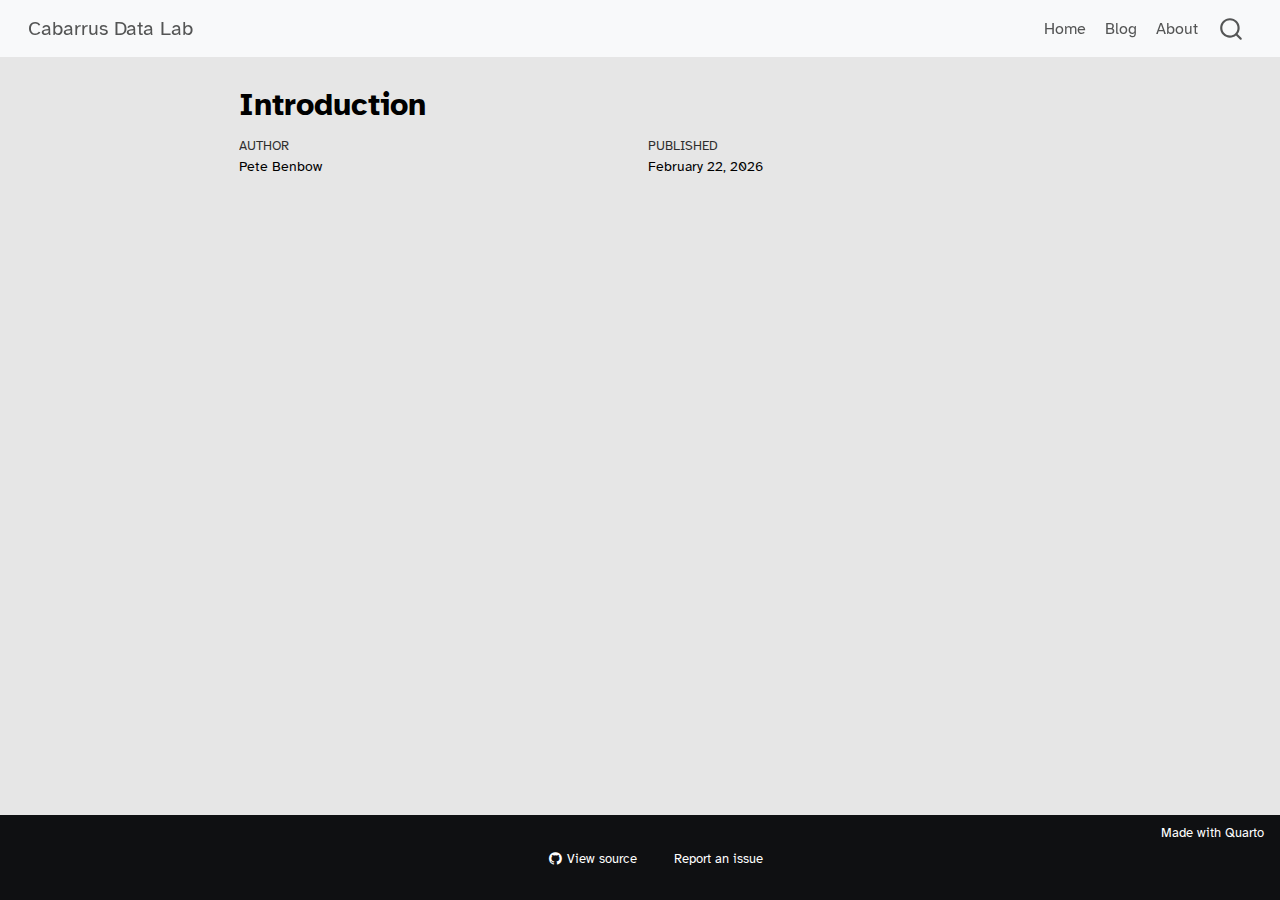
<file: docs/blog/posts/0002-intro.html>
<!DOCTYPE html>
<html xmlns="http://www.w3.org/1999/xhtml" lang="en" xml:lang="en"><head>

<meta charset="utf-8">
<meta name="generator" content="quarto-1.6.40">

<meta name="viewport" content="width=device-width, initial-scale=1.0, user-scalable=yes">

<meta name="author" content="Pete Benbow">
<meta name="dcterms.date" content="2026-02-22">

<title>Introduction – Cabarrus Data Lab</title>
<style>
code{white-space: pre-wrap;}
span.smallcaps{font-variant: small-caps;}
div.columns{display: flex; gap: min(4vw, 1.5em);}
div.column{flex: auto; overflow-x: auto;}
div.hanging-indent{margin-left: 1.5em; text-indent: -1.5em;}
ul.task-list{list-style: none;}
ul.task-list li input[type="checkbox"] {
  width: 0.8em;
  margin: 0 0.8em 0.2em -1em; /* quarto-specific, see https://github.com/quarto-dev/quarto-cli/issues/4556 */ 
  vertical-align: middle;
}
</style>


<script src="../../site_libs/quarto-nav/quarto-nav.js"></script>
<script src="../../site_libs/quarto-nav/headroom.min.js"></script>
<script src="../../site_libs/clipboard/clipboard.min.js"></script>
<script src="../../site_libs/quarto-search/autocomplete.umd.js"></script>
<script src="../../site_libs/quarto-search/fuse.min.js"></script>
<script src="../../site_libs/quarto-search/quarto-search.js"></script>
<meta name="quarto:offset" content="../../">
<script src="../../site_libs/quarto-html/quarto.js"></script>
<script src="../../site_libs/quarto-html/popper.min.js"></script>
<script src="../../site_libs/quarto-html/tippy.umd.min.js"></script>
<script src="../../site_libs/quarto-html/anchor.min.js"></script>
<link href="../../site_libs/quarto-html/tippy.css" rel="stylesheet">
<link href="../../site_libs/quarto-html/quarto-syntax-highlighting-549806ee2085284f45b00abea8c6df48.css" rel="stylesheet" id="quarto-text-highlighting-styles">
<script src="../../site_libs/bootstrap/bootstrap.min.js"></script>
<link href="../../site_libs/bootstrap/bootstrap-icons.css" rel="stylesheet">
<link href="../../site_libs/bootstrap/bootstrap-463acdb7d33a78d36c23236640ac153b.min.css" rel="stylesheet" append-hash="true" id="quarto-bootstrap" data-mode="light">
<script id="quarto-search-options" type="application/json">{
  "location": "navbar",
  "copy-button": false,
  "collapse-after": 3,
  "panel-placement": "end",
  "type": "overlay",
  "limit": 50,
  "keyboard-shortcut": [
    "f",
    "/",
    "s"
  ],
  "show-item-context": false,
  "language": {
    "search-no-results-text": "No results",
    "search-matching-documents-text": "matching documents",
    "search-copy-link-title": "Copy link to search",
    "search-hide-matches-text": "Hide additional matches",
    "search-more-match-text": "more match in this document",
    "search-more-matches-text": "more matches in this document",
    "search-clear-button-title": "Clear",
    "search-text-placeholder": "",
    "search-detached-cancel-button-title": "Cancel",
    "search-submit-button-title": "Submit",
    "search-label": "Search"
  }
}</script>


<meta property="og:title" content="Introduction – Cabarrus Data Lab">
<meta property="og:image" content="https://cabarrusdatalab.com/blog/posts/img/cabarrusdatalab.png">
<meta property="og:site_name" content="Cabarrus Data Lab">
</head>

<body class="nav-fixed fullcontent">

<div id="quarto-search-results"></div>
  <header id="quarto-header" class="headroom fixed-top">
    <nav class="navbar navbar-expand-lg " data-bs-theme="dark">
      <div class="navbar-container container-fluid">
      <div class="navbar-brand-container mx-auto">
    <a class="navbar-brand" href="../../index.html">
    <span class="navbar-title">Cabarrus Data Lab</span>
    </a>
  </div>
            <div id="quarto-search" class="" title="Search"></div>
          <button class="navbar-toggler" type="button" data-bs-toggle="collapse" data-bs-target="#navbarCollapse" aria-controls="navbarCollapse" role="menu" aria-expanded="false" aria-label="Toggle navigation" onclick="if (window.quartoToggleHeadroom) { window.quartoToggleHeadroom(); }">
  <span class="navbar-toggler-icon"></span>
</button>
          <div class="collapse navbar-collapse" id="navbarCollapse">
            <ul class="navbar-nav navbar-nav-scroll ms-auto">
  <li class="nav-item">
    <a class="nav-link" href="../../index.html"> 
<span class="menu-text">Home</span></a>
  </li>  
  <li class="nav-item">
    <a class="nav-link" href="../../blog/index.html"> 
<span class="menu-text">Blog</span></a>
  </li>  
  <li class="nav-item">
    <a class="nav-link" href="../../about.html"> 
<span class="menu-text">About</span></a>
  </li>  
</ul>
          </div> <!-- /navcollapse -->
            <div class="quarto-navbar-tools">
</div>
      </div> <!-- /container-fluid -->
    </nav>
</header>
<!-- content -->
<div id="quarto-content" class="quarto-container page-columns page-rows-contents page-layout-article page-navbar">
<!-- sidebar -->
<!-- margin-sidebar -->
    
<!-- main -->
<main class="content" id="quarto-document-content">

<header id="title-block-header" class="quarto-title-block default">
<div class="quarto-title">
<h1 class="title">Introduction</h1>
</div>



<div class="quarto-title-meta">

    <div>
    <div class="quarto-title-meta-heading">Author</div>
    <div class="quarto-title-meta-contents">
             <p>Pete Benbow </p>
          </div>
  </div>
    
    <div>
    <div class="quarto-title-meta-heading">Published</div>
    <div class="quarto-title-meta-contents">
      <p class="date">February 22, 2026</p>
    </div>
  </div>
  
    
  </div>
  


</header>





</main> <!-- /main -->
<script id="quarto-html-after-body" type="application/javascript">
window.document.addEventListener("DOMContentLoaded", function (event) {
  const toggleBodyColorMode = (bsSheetEl) => {
    const mode = bsSheetEl.getAttribute("data-mode");
    const bodyEl = window.document.querySelector("body");
    if (mode === "dark") {
      bodyEl.classList.add("quarto-dark");
      bodyEl.classList.remove("quarto-light");
    } else {
      bodyEl.classList.add("quarto-light");
      bodyEl.classList.remove("quarto-dark");
    }
  }
  const toggleBodyColorPrimary = () => {
    const bsSheetEl = window.document.querySelector("link#quarto-bootstrap");
    if (bsSheetEl) {
      toggleBodyColorMode(bsSheetEl);
    }
  }
  toggleBodyColorPrimary();  
  const icon = "";
  const anchorJS = new window.AnchorJS();
  anchorJS.options = {
    placement: 'right',
    icon: icon
  };
  anchorJS.add('.anchored');
  const isCodeAnnotation = (el) => {
    for (const clz of el.classList) {
      if (clz.startsWith('code-annotation-')) {                     
        return true;
      }
    }
    return false;
  }
  const onCopySuccess = function(e) {
    // button target
    const button = e.trigger;
    // don't keep focus
    button.blur();
    // flash "checked"
    button.classList.add('code-copy-button-checked');
    var currentTitle = button.getAttribute("title");
    button.setAttribute("title", "Copied!");
    let tooltip;
    if (window.bootstrap) {
      button.setAttribute("data-bs-toggle", "tooltip");
      button.setAttribute("data-bs-placement", "left");
      button.setAttribute("data-bs-title", "Copied!");
      tooltip = new bootstrap.Tooltip(button, 
        { trigger: "manual", 
          customClass: "code-copy-button-tooltip",
          offset: [0, -8]});
      tooltip.show();    
    }
    setTimeout(function() {
      if (tooltip) {
        tooltip.hide();
        button.removeAttribute("data-bs-title");
        button.removeAttribute("data-bs-toggle");
        button.removeAttribute("data-bs-placement");
      }
      button.setAttribute("title", currentTitle);
      button.classList.remove('code-copy-button-checked');
    }, 1000);
    // clear code selection
    e.clearSelection();
  }
  const getTextToCopy = function(trigger) {
      const codeEl = trigger.previousElementSibling.cloneNode(true);
      for (const childEl of codeEl.children) {
        if (isCodeAnnotation(childEl)) {
          childEl.remove();
        }
      }
      return codeEl.innerText;
  }
  const clipboard = new window.ClipboardJS('.code-copy-button:not([data-in-quarto-modal])', {
    text: getTextToCopy
  });
  clipboard.on('success', onCopySuccess);
  if (window.document.getElementById('quarto-embedded-source-code-modal')) {
    const clipboardModal = new window.ClipboardJS('.code-copy-button[data-in-quarto-modal]', {
      text: getTextToCopy,
      container: window.document.getElementById('quarto-embedded-source-code-modal')
    });
    clipboardModal.on('success', onCopySuccess);
  }
    var localhostRegex = new RegExp(/^(?:http|https):\/\/localhost\:?[0-9]*\//);
    var mailtoRegex = new RegExp(/^mailto:/);
      var filterRegex = new RegExp("https:\/\/cabarrusdatalab\.com");
    var isInternal = (href) => {
        return filterRegex.test(href) || localhostRegex.test(href) || mailtoRegex.test(href);
    }
    // Inspect non-navigation links and adorn them if external
 	var links = window.document.querySelectorAll('a[href]:not(.nav-link):not(.navbar-brand):not(.toc-action):not(.sidebar-link):not(.sidebar-item-toggle):not(.pagination-link):not(.no-external):not([aria-hidden]):not(.dropdown-item):not(.quarto-navigation-tool):not(.about-link)');
    for (var i=0; i<links.length; i++) {
      const link = links[i];
      if (!isInternal(link.href)) {
        // undo the damage that might have been done by quarto-nav.js in the case of
        // links that we want to consider external
        if (link.dataset.originalHref !== undefined) {
          link.href = link.dataset.originalHref;
        }
      }
    }
  function tippyHover(el, contentFn, onTriggerFn, onUntriggerFn) {
    const config = {
      allowHTML: true,
      maxWidth: 500,
      delay: 100,
      arrow: false,
      appendTo: function(el) {
          return el.parentElement;
      },
      interactive: true,
      interactiveBorder: 10,
      theme: 'quarto',
      placement: 'bottom-start',
    };
    if (contentFn) {
      config.content = contentFn;
    }
    if (onTriggerFn) {
      config.onTrigger = onTriggerFn;
    }
    if (onUntriggerFn) {
      config.onUntrigger = onUntriggerFn;
    }
    window.tippy(el, config); 
  }
  const noterefs = window.document.querySelectorAll('a[role="doc-noteref"]');
  for (var i=0; i<noterefs.length; i++) {
    const ref = noterefs[i];
    tippyHover(ref, function() {
      // use id or data attribute instead here
      let href = ref.getAttribute('data-footnote-href') || ref.getAttribute('href');
      try { href = new URL(href).hash; } catch {}
      const id = href.replace(/^#\/?/, "");
      const note = window.document.getElementById(id);
      if (note) {
        return note.innerHTML;
      } else {
        return "";
      }
    });
  }
  const xrefs = window.document.querySelectorAll('a.quarto-xref');
  const processXRef = (id, note) => {
    // Strip column container classes
    const stripColumnClz = (el) => {
      el.classList.remove("page-full", "page-columns");
      if (el.children) {
        for (const child of el.children) {
          stripColumnClz(child);
        }
      }
    }
    stripColumnClz(note)
    if (id === null || id.startsWith('sec-')) {
      // Special case sections, only their first couple elements
      const container = document.createElement("div");
      if (note.children && note.children.length > 2) {
        container.appendChild(note.children[0].cloneNode(true));
        for (let i = 1; i < note.children.length; i++) {
          const child = note.children[i];
          if (child.tagName === "P" && child.innerText === "") {
            continue;
          } else {
            container.appendChild(child.cloneNode(true));
            break;
          }
        }
        if (window.Quarto?.typesetMath) {
          window.Quarto.typesetMath(container);
        }
        return container.innerHTML
      } else {
        if (window.Quarto?.typesetMath) {
          window.Quarto.typesetMath(note);
        }
        return note.innerHTML;
      }
    } else {
      // Remove any anchor links if they are present
      const anchorLink = note.querySelector('a.anchorjs-link');
      if (anchorLink) {
        anchorLink.remove();
      }
      if (window.Quarto?.typesetMath) {
        window.Quarto.typesetMath(note);
      }
      if (note.classList.contains("callout")) {
        return note.outerHTML;
      } else {
        return note.innerHTML;
      }
    }
  }
  for (var i=0; i<xrefs.length; i++) {
    const xref = xrefs[i];
    tippyHover(xref, undefined, function(instance) {
      instance.disable();
      let url = xref.getAttribute('href');
      let hash = undefined; 
      if (url.startsWith('#')) {
        hash = url;
      } else {
        try { hash = new URL(url).hash; } catch {}
      }
      if (hash) {
        const id = hash.replace(/^#\/?/, "");
        const note = window.document.getElementById(id);
        if (note !== null) {
          try {
            const html = processXRef(id, note.cloneNode(true));
            instance.setContent(html);
          } finally {
            instance.enable();
            instance.show();
          }
        } else {
          // See if we can fetch this
          fetch(url.split('#')[0])
          .then(res => res.text())
          .then(html => {
            const parser = new DOMParser();
            const htmlDoc = parser.parseFromString(html, "text/html");
            const note = htmlDoc.getElementById(id);
            if (note !== null) {
              const html = processXRef(id, note);
              instance.setContent(html);
            } 
          }).finally(() => {
            instance.enable();
            instance.show();
          });
        }
      } else {
        // See if we can fetch a full url (with no hash to target)
        // This is a special case and we should probably do some content thinning / targeting
        fetch(url)
        .then(res => res.text())
        .then(html => {
          const parser = new DOMParser();
          const htmlDoc = parser.parseFromString(html, "text/html");
          const note = htmlDoc.querySelector('main.content');
          if (note !== null) {
            // This should only happen for chapter cross references
            // (since there is no id in the URL)
            // remove the first header
            if (note.children.length > 0 && note.children[0].tagName === "HEADER") {
              note.children[0].remove();
            }
            const html = processXRef(null, note);
            instance.setContent(html);
          } 
        }).finally(() => {
          instance.enable();
          instance.show();
        });
      }
    }, function(instance) {
    });
  }
      let selectedAnnoteEl;
      const selectorForAnnotation = ( cell, annotation) => {
        let cellAttr = 'data-code-cell="' + cell + '"';
        let lineAttr = 'data-code-annotation="' +  annotation + '"';
        const selector = 'span[' + cellAttr + '][' + lineAttr + ']';
        return selector;
      }
      const selectCodeLines = (annoteEl) => {
        const doc = window.document;
        const targetCell = annoteEl.getAttribute("data-target-cell");
        const targetAnnotation = annoteEl.getAttribute("data-target-annotation");
        const annoteSpan = window.document.querySelector(selectorForAnnotation(targetCell, targetAnnotation));
        const lines = annoteSpan.getAttribute("data-code-lines").split(",");
        const lineIds = lines.map((line) => {
          return targetCell + "-" + line;
        })
        let top = null;
        let height = null;
        let parent = null;
        if (lineIds.length > 0) {
            //compute the position of the single el (top and bottom and make a div)
            const el = window.document.getElementById(lineIds[0]);
            top = el.offsetTop;
            height = el.offsetHeight;
            parent = el.parentElement.parentElement;
          if (lineIds.length > 1) {
            const lastEl = window.document.getElementById(lineIds[lineIds.length - 1]);
            const bottom = lastEl.offsetTop + lastEl.offsetHeight;
            height = bottom - top;
          }
          if (top !== null && height !== null && parent !== null) {
            // cook up a div (if necessary) and position it 
            let div = window.document.getElementById("code-annotation-line-highlight");
            if (div === null) {
              div = window.document.createElement("div");
              div.setAttribute("id", "code-annotation-line-highlight");
              div.style.position = 'absolute';
              parent.appendChild(div);
            }
            div.style.top = top - 2 + "px";
            div.style.height = height + 4 + "px";
            div.style.left = 0;
            let gutterDiv = window.document.getElementById("code-annotation-line-highlight-gutter");
            if (gutterDiv === null) {
              gutterDiv = window.document.createElement("div");
              gutterDiv.setAttribute("id", "code-annotation-line-highlight-gutter");
              gutterDiv.style.position = 'absolute';
              const codeCell = window.document.getElementById(targetCell);
              const gutter = codeCell.querySelector('.code-annotation-gutter');
              gutter.appendChild(gutterDiv);
            }
            gutterDiv.style.top = top - 2 + "px";
            gutterDiv.style.height = height + 4 + "px";
          }
          selectedAnnoteEl = annoteEl;
        }
      };
      const unselectCodeLines = () => {
        const elementsIds = ["code-annotation-line-highlight", "code-annotation-line-highlight-gutter"];
        elementsIds.forEach((elId) => {
          const div = window.document.getElementById(elId);
          if (div) {
            div.remove();
          }
        });
        selectedAnnoteEl = undefined;
      };
        // Handle positioning of the toggle
    window.addEventListener(
      "resize",
      throttle(() => {
        elRect = undefined;
        if (selectedAnnoteEl) {
          selectCodeLines(selectedAnnoteEl);
        }
      }, 10)
    );
    function throttle(fn, ms) {
    let throttle = false;
    let timer;
      return (...args) => {
        if(!throttle) { // first call gets through
            fn.apply(this, args);
            throttle = true;
        } else { // all the others get throttled
            if(timer) clearTimeout(timer); // cancel #2
            timer = setTimeout(() => {
              fn.apply(this, args);
              timer = throttle = false;
            }, ms);
        }
      };
    }
      // Attach click handler to the DT
      const annoteDls = window.document.querySelectorAll('dt[data-target-cell]');
      for (const annoteDlNode of annoteDls) {
        annoteDlNode.addEventListener('click', (event) => {
          const clickedEl = event.target;
          if (clickedEl !== selectedAnnoteEl) {
            unselectCodeLines();
            const activeEl = window.document.querySelector('dt[data-target-cell].code-annotation-active');
            if (activeEl) {
              activeEl.classList.remove('code-annotation-active');
            }
            selectCodeLines(clickedEl);
            clickedEl.classList.add('code-annotation-active');
          } else {
            // Unselect the line
            unselectCodeLines();
            clickedEl.classList.remove('code-annotation-active');
          }
        });
      }
  const findCites = (el) => {
    const parentEl = el.parentElement;
    if (parentEl) {
      const cites = parentEl.dataset.cites;
      if (cites) {
        return {
          el,
          cites: cites.split(' ')
        };
      } else {
        return findCites(el.parentElement)
      }
    } else {
      return undefined;
    }
  };
  var bibliorefs = window.document.querySelectorAll('a[role="doc-biblioref"]');
  for (var i=0; i<bibliorefs.length; i++) {
    const ref = bibliorefs[i];
    const citeInfo = findCites(ref);
    if (citeInfo) {
      tippyHover(citeInfo.el, function() {
        var popup = window.document.createElement('div');
        citeInfo.cites.forEach(function(cite) {
          var citeDiv = window.document.createElement('div');
          citeDiv.classList.add('hanging-indent');
          citeDiv.classList.add('csl-entry');
          var biblioDiv = window.document.getElementById('ref-' + cite);
          if (biblioDiv) {
            citeDiv.innerHTML = biblioDiv.innerHTML;
          }
          popup.appendChild(citeDiv);
        });
        return popup.innerHTML;
      });
    }
  }
});
</script>
</div> <!-- /content -->
<footer class="footer">
  <div class="nav-footer">
    <div class="nav-footer-left">
      &nbsp;
    </div>   
    <div class="nav-footer-center">
      &nbsp;
    <div class="toc-actions"><ul><li><a href="https://github.com/pebenbow/cabarrus-data-lab/blob/main/blog/posts/0002-intro.qmd" class="toc-action"><i class="bi bi-github"></i>View source</a></li><li><a href="https://github.com/pebenbow/cabarrus-data-lab/issues/new" class="toc-action"><i class="bi empty"></i>Report an issue</a></li></ul></div></div>
    <div class="nav-footer-right">
<p>Made with Quarto</p>
</div>
  </div>
</footer>




</body></html>
</file>
<file: docs/site_libs/quarto-html/tippy.css>
.tippy-box[data-animation=fade][data-state=hidden]{opacity:0}[data-tippy-root]{max-width:calc(100vw - 10px)}.tippy-box{position:relative;background-color:#333;color:#fff;border-radius:4px;font-size:14px;line-height:1.4;white-space:normal;outline:0;transition-property:transform,visibility,opacity}.tippy-box[data-placement^=top]>.tippy-arrow{bottom:0}.tippy-box[data-placement^=top]>.tippy-arrow:before{bottom:-7px;left:0;border-width:8px 8px 0;border-top-color:initial;transform-origin:center top}.tippy-box[data-placement^=bottom]>.tippy-arrow{top:0}.tippy-box[data-placement^=bottom]>.tippy-arrow:before{top:-7px;left:0;border-width:0 8px 8px;border-bottom-color:initial;transform-origin:center bottom}.tippy-box[data-placement^=left]>.tippy-arrow{right:0}.tippy-box[data-placement^=left]>.tippy-arrow:before{border-width:8px 0 8px 8px;border-left-color:initial;right:-7px;transform-origin:center left}.tippy-box[data-placement^=right]>.tippy-arrow{left:0}.tippy-box[data-placement^=right]>.tippy-arrow:before{left:-7px;border-width:8px 8px 8px 0;border-right-color:initial;transform-origin:center right}.tippy-box[data-inertia][data-state=visible]{transition-timing-function:cubic-bezier(.54,1.5,.38,1.11)}.tippy-arrow{width:16px;height:16px;color:#333}.tippy-arrow:before{content:"";position:absolute;border-color:transparent;border-style:solid}.tippy-content{position:relative;padding:5px 9px;z-index:1}
</file>
<file: docs/site_libs/quarto-html/quarto-syntax-highlighting-549806ee2085284f45b00abea8c6df48.css>
/* quarto syntax highlight colors */
:root {
  --quarto-hl-ot-color: #003B4F;
  --quarto-hl-at-color: #657422;
  --quarto-hl-ss-color: #20794D;
  --quarto-hl-an-color: #5E5E5E;
  --quarto-hl-fu-color: #4758AB;
  --quarto-hl-st-color: #20794D;
  --quarto-hl-cf-color: #003B4F;
  --quarto-hl-op-color: #5E5E5E;
  --quarto-hl-er-color: #AD0000;
  --quarto-hl-bn-color: #AD0000;
  --quarto-hl-al-color: #AD0000;
  --quarto-hl-va-color: #111111;
  --quarto-hl-bu-color: inherit;
  --quarto-hl-ex-color: inherit;
  --quarto-hl-pp-color: #AD0000;
  --quarto-hl-in-color: #5E5E5E;
  --quarto-hl-vs-color: #20794D;
  --quarto-hl-wa-color: #5E5E5E;
  --quarto-hl-do-color: #5E5E5E;
  --quarto-hl-im-color: #00769E;
  --quarto-hl-ch-color: #20794D;
  --quarto-hl-dt-color: #AD0000;
  --quarto-hl-fl-color: #AD0000;
  --quarto-hl-co-color: #5E5E5E;
  --quarto-hl-cv-color: #5E5E5E;
  --quarto-hl-cn-color: #8f5902;
  --quarto-hl-sc-color: #5E5E5E;
  --quarto-hl-dv-color: #AD0000;
  --quarto-hl-kw-color: #003B4F;
}

/* other quarto variables */
:root {
  --quarto-font-monospace: SFMono-Regular, Menlo, Monaco, Consolas, "Liberation Mono", "Courier New", monospace;
}

pre > code.sourceCode > span {
  color: #003B4F;
}

code span {
  color: #003B4F;
}

code.sourceCode > span {
  color: #003B4F;
}

div.sourceCode,
div.sourceCode pre.sourceCode {
  color: #003B4F;
}

code span.ot {
  color: #003B4F;
  font-style: inherit;
}

code span.at {
  color: #657422;
  font-style: inherit;
}

code span.ss {
  color: #20794D;
  font-style: inherit;
}

code span.an {
  color: #5E5E5E;
  font-style: inherit;
}

code span.fu {
  color: #4758AB;
  font-style: inherit;
}

code span.st {
  color: #20794D;
  font-style: inherit;
}

code span.cf {
  color: #003B4F;
  font-weight: bold;
  font-style: inherit;
}

code span.op {
  color: #5E5E5E;
  font-style: inherit;
}

code span.er {
  color: #AD0000;
  font-style: inherit;
}

code span.bn {
  color: #AD0000;
  font-style: inherit;
}

code span.al {
  color: #AD0000;
  font-style: inherit;
}

code span.va {
  color: #111111;
  font-style: inherit;
}

code span.bu {
  font-style: inherit;
}

code span.ex {
  font-style: inherit;
}

code span.pp {
  color: #AD0000;
  font-style: inherit;
}

code span.in {
  color: #5E5E5E;
  font-style: inherit;
}

code span.vs {
  color: #20794D;
  font-style: inherit;
}

code span.wa {
  color: #5E5E5E;
  font-style: italic;
}

code span.do {
  color: #5E5E5E;
  font-style: italic;
}

code span.im {
  color: #00769E;
  font-style: inherit;
}

code span.ch {
  color: #20794D;
  font-style: inherit;
}

code span.dt {
  color: #AD0000;
  font-style: inherit;
}

code span.fl {
  color: #AD0000;
  font-style: inherit;
}

code span.co {
  color: #5E5E5E;
  font-style: inherit;
}

code span.cv {
  color: #5E5E5E;
  font-style: italic;
}

code span.cn {
  color: #8f5902;
  font-style: inherit;
}

code span.sc {
  color: #5E5E5E;
  font-style: inherit;
}

code span.dv {
  color: #AD0000;
  font-style: inherit;
}

code span.kw {
  color: #003B4F;
  font-weight: bold;
  font-style: inherit;
}

.prevent-inlining {
  content: "</";
}

/*# sourceMappingURL=ae99138f4fbc2fb4c9f5e5cd69c22459.css.map */
</file>
